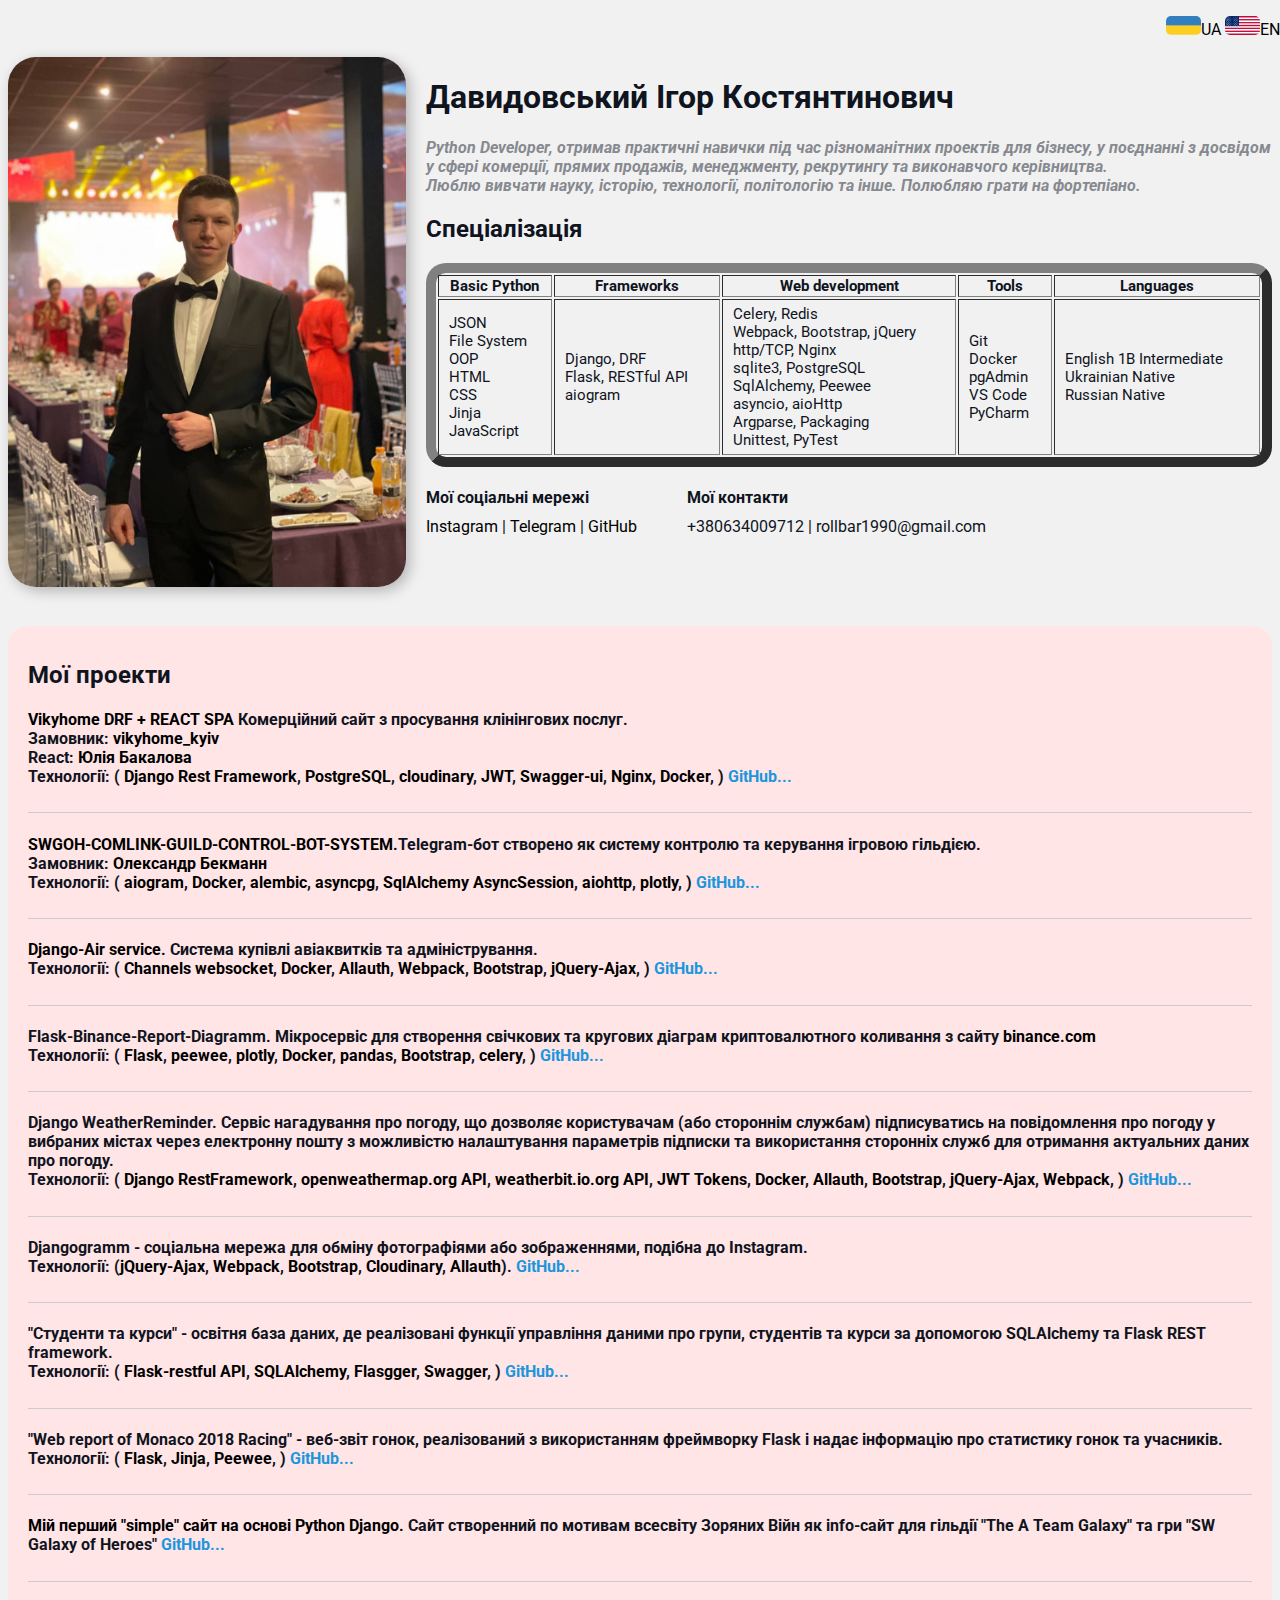
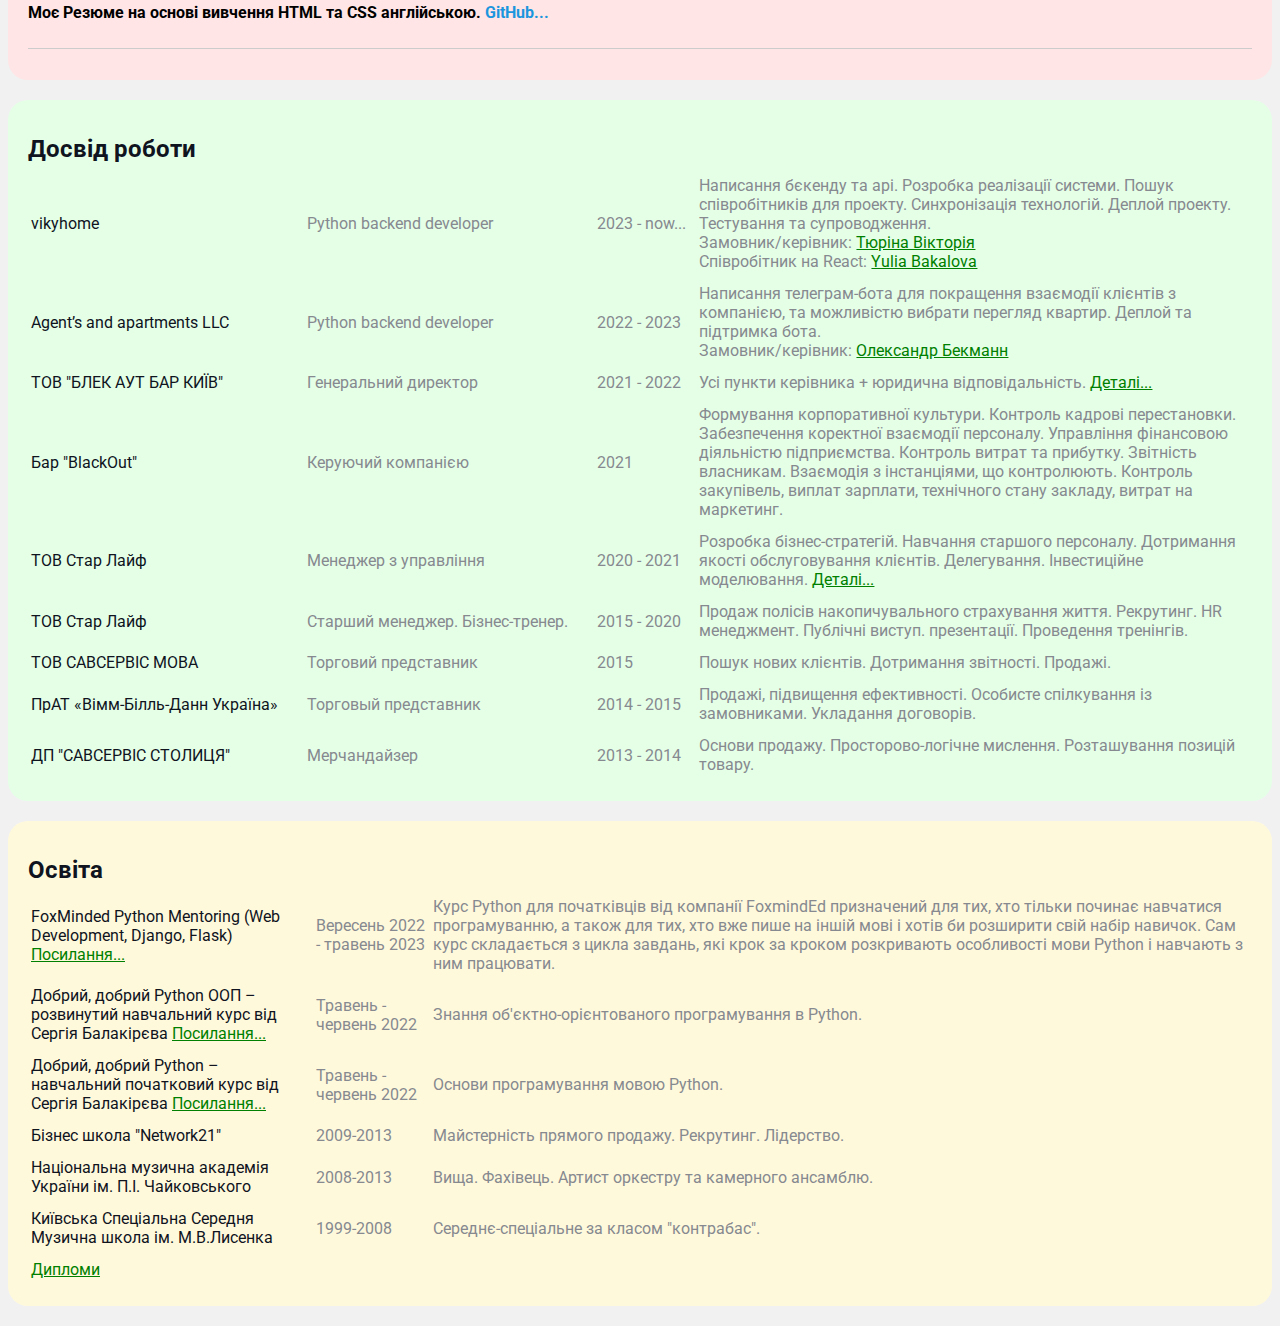
<file: index.html>
<!DOCTYPE html>
<html lang="ru">

<head>
    <meta charset="UTF-8">
    <title>Резюме</title>
    <link href="styles.css" rel="stylesheet">


</head>

<body>
<div class="forein">
    <ul>
        <li><a href="index.html" target="_blank"><img src="ua_link.png" alt="RU" class="ru_img">UA</a> <a
                href="Resume.html" target="_blank"><img src="usa_link.png" alt="EN" class="en_img">EN</a></li>
    </ul>
</div>
<br>
<div class="container">

    <div class="info">
        <img src="Davydovskyi.jpg" height="530" width="400" alt="Тут моя фотка" class="avatar">

        <div class="info-text">

            <h1>Давидовський Ігор Костянтинович</h1>
            <p>Python Developer, отримав практичні навички під час різноманітних проектів для бiзнесу,
                 у поєднанні з досвідом у сфері комерції, прямих продажів, менеджменту, рекрутингу та виконавчого керівництва.</p>
            <p>Люблю вивчати науку, історію, технології, політологію та інше. Полюбляю грати на фортепiано.</p>

            <table class="tools" border="10">

                <h2>Спеціалізація</h2>
                <tr>
                    <th>Basic Python</th>
                    <th>Frameworks</th>
                    <th>Web development</th>
                    <th>Tools</th>
                    <th>Languages</th>
                </tr>
                <tr>
                    <td>JSON<br>File System<br>OOP<br>HTML<br>CSS<br>Jinja<br>JavaScript</td>
                    <td>Django, DRF<br>Flask, RESTful API<br>aiogram<br></td>
                    <td>Celery, Redis<br>Webpack, Bootstrap, jQuery<br>http/TCP, Nginx<br>sqlite3,
                        PostgreSQL<br>SqlAlchemy, Peewee<br>asyncio, aioHttp<br>Argparse, Packaging<br>Unittest, PyTest<br></td>
                    <td>Git<br>Docker<br>pgAdmin<br>VS Code<br>PyCharm</td>
                    <td>English 1B Intermediate<br>Ukrainian Native<br>Russian Native</td>
                </tr>
                </p>
            </table>
            <div class="d-flex">
                <div class="contacts1">
                    <h4>Мої соціальні мережі</h4>

                    <a href="https://www.instagram.com/igor_davydovskyi/" target="_blank">Instagram</a>
                    |
                    <a href="https://www.t.me/Rollbar" target="_blank">Telegram</a>
                    |
                    <a href="https://github.com/Shtierlitz" target="_blank">GitHub</a>
                </div>
                <div class="contacts2">
                    <h4>Мої контакти</h4>
                    +380634009712 | rollbar1990@gmail.com
                </div>
            </div>
        </div>
    </div>
    <br>
    <div class="card bg-red">
        <h2>Мої проекти</h2>
        <ul class="link-list">
            <li>
                <h4><a href="https://vikyhome.com.ua/">Vikyhome DRF + REACT SPA</a> Комерційний сайт з просування
                    клінінгових послуг.<br>
                    Замовник: <a href="https://www.instagram.com/vikyhome_kyiv/">vikyhome_kyiv</a><br>
                    React: <a href="https://www.linkedin.com/in/yuliia-bakalova-8375b5259/">Юлія Бакалова</a><br>
                    Технології: (
                    <a href="https://www.django-rest-framework.org/">Django Rest Framework</a>,
                    <a href="https://www.postgresql.org/docs/">PostgreSQL</a>,
                    <a href="https://cloudinary.com/developers">cloudinary</a>,
                    <a href="https://django-rest-framework-simplejwt.readthedocs.io/en/latest/">JWT</a>,
                    <a href="https://habr.com/ru/companies/otus/articles/583220/">Swagger-ui</a>,
                    <a href="https://docs.sqlalchemy.org/en/20/orm/extensions/asyncio.html">Nginx</a>,
                    <a href="https://docs.docker.com/">Docker</a>,
                    )
                    <a style="color: #1b96de;" target="_blank"
                       href="https://github.com/Shtierlitz/Vikyhome">GitHub...</a></h4>
            </li>
        </ul>
        <ul class="link-list">
            <li>
                <h4><a href="https://t.me/+OF-Ksw6gin9kY2Ey">SWGOH-COMLINK-GUILD-CONTROL-BOT-SYSTEM.</a>Telegram-бот
                     створено як систему контролю та керування ігровою гільдією.<br>
                    Замовник: <a href="https://t.me/SashaBeckmann">Олександр Бекманн</a><br>
                    Технології: (
                    <a href="https://docs.aiogram.dev/en/latest/">aiogram</a>,
                    <a href="https://www.docker.com/">Docker</a>,
                    <a href="https://alembic.sqlalchemy.org/en/latest/">alembic</a>,
                    <a href="https://magicstack.github.io/asyncpg/current/">asyncpg</a>,
                    <a href="https://docs.sqlalchemy.org/en/20/orm/extensions/asyncio.html">SqlAlchemy AsyncSession</a>,
                    <a href="https://docs.aiohttp.org/en/stable/">aiohttp</a>,
                    <a href="https://plotly.com/python/">plotly</a>,
                    )
                    <a style="color: #1b96de;" target="_blank"
                       href="https://github.com/Shtierlitz/SWGOH-COMLINK-GUILD-CONTROL-BOT-SYSTEM-ru">GitHub...</a></h4>
            </li>
        </ul>
        <ul class="link-list">
            <li>
                <h4><a href="https://django-air-foxstudent101801.pp.ua/">Django-Air service.</a> Система
                    купівлі авіаквитків та адміністрування.<br>
                    Технології: (
                    <a href="https://channels.readthedocs.io/en/stable/tutorial/index.html">Channels websocket</a>,
                    <a href="https://www.docker.com/">Docker</a>,
                    <a href="https://django-allauth.readthedocs.io/en/latest/installation.html">Allauth</a>,
                    <a href="https://webpack.js.org/concepts/">Webpack</a>,
                    <a href="https://getbootstrap.com/docs/4.4/getting-started/introduction/">Bootstrap</a>,
                    <a href="https://api.jquery.com/">jQuery-Ajax</a>,
                    )
                <a style="color: #1b96de;" target="_blank"
                                                    href="https://github.com/Shtierlitz/Django-Air-System">GitHub...</a></h4>
            </li>
        </ul>
        <ul class="link-list">
            <li>
                <h4>Flask-Binance-Report-Diagramm. Мікросервіс для створення свічкових та кругових діаграм
                    криптовалютного коливання з сайту <a href="https://www.binance.com/">binance.com</a>
                    <br>
                    Технології: (
                    <a href="https://flask.palletsprojects.com/en/2.3.x/">Flask</a>,
                    <a href="http://docs.peewee-orm.com/en/latest/">peewee</a>,
                    <a href="https://plotly.com/python/">plotly</a>,
                    <a href="https://www.docker.com/">Docker</a>,
                    <a href="https://pandas.pydata.org/docs/user_guide/index.html#user-guide">pandas</a>,
                    <a href="https://getbootstrap.com/docs/4.4/getting-started/introduction/">Bootstrap</a>,
                    <a href="https://docs.celeryq.dev/en/stable/userguide/periodic-tasks.html">celery</a>,
                    )
                    <a style="color: #1b96de;" target="_blank"
                       href="https://github.com/Shtierlitz/Flask-Binance-Report-Diagramm.git">GitHub...</a></h4>
            </li>
        </ul>
        <ul class="link-list">
            <li>
                <h4>Django WeatherReminder. Сервіс нагадування
                    про погоду, що дозволяє користувачам (або стороннім службам) підписуватись на повідомлення про
                    погоду у вибраних містах через електронну пошту з можливістю налаштування параметрів підписки та
                    використання сторонніх служб для отримання актуальних даних про погоду.<br>
                    Технології: (
                    <a href="https://www.django-rest-framework.org/#quickstart">Django RestFramework</a>,
                    <a href="https://openweathermap.org/api">openweathermap.org API</a>,
                    <a href="https://www.weatherbit.io/api">weatherbit.io.org API</a>,
                    <a href="https://simpleisbetterthancomplex.com/tutorial/2018/12/19/how-to-use-jwt-authentication-with-django-rest-framework.html">JWT Tokens</a>,
                    <a href="https://www.docker.com/">Docker</a>,
                    <a href="https://django-allauth.readthedocs.io/en/latest/installation.html">Allauth</a>,
                    <a href="https://getbootstrap.com/docs/4.4/getting-started/introduction/">Bootstrap</a>,
                    <a href="https://api.jquery.com/">jQuery-Ajax</a>,
                    <a href="https://webpack.js.org/concepts/">Webpack</a>,
                    )
                    <a style="color: #1b96de;" target="_blank" href="https://github.com/Shtierlitz/Django_Weather_Reminder">GitHub...</a></h4>
            </li>
        </ul>
        <ul class="link-list">
            <li>
                <h4>Djangogramm - соціальна мережа для обміну фотографіями або зображеннями, подібна до Instagram.<br>
                    Технології: (<a href="https://api.jquery.com/">jQuery-Ajax</a>,
                    <a href="https://webpack.js.org/concepts/">Webpack</a>,
                    <a href="https://getbootstrap.com/docs/4.4/getting-started/introduction/">Bootstrap</a>,
                    <a href="https://cloudinary.com/documentation/python_quickstart">Cloudinary</a>,
                    <a href="https://django-allauth.readthedocs.io/en/latest/installation.html">Allauth</a>).
                    <a
                            style="color: #1b96de;" target="_blank"
                            href="https://github.com/Shtierlitz/task_12_create_basic_application">GitHub...</a>
                </h4>
            </li>
        </ul>
        <ul class="link-list">
            <li>
                <h4>"Студенти та курси" - освітня база даних, де реалізовані функції управління даними про групи, студентів та курси за допомогою SQLAlchemy та Flask REST framework.<br>
                    Технології: (
                    <a href="https://flask-restful.readthedocs.io/en/latest/">Flask-restful API</a>,
                    <a href="https://www.sqlalchemy.org/">SQLAlchemy</a>,
                    <a href="https://pypi.org/project/flasgger/0.5.4/">Flasgger</a>,
                    <a href="https://swagger.io/tools/swagger-ui/">Swagger</a>,
                    )
                    <a style="color: #1b96de;" target="_blank"
                                href="https://github.com/Shtierlitz/Flask-RESTful-API--Students-Courses-"
                                target="_blank">GitHub...</a></h4>
            </li>
        </ul>
        <ul class="link-list">
            <li>
                <h4>"Web report of Monaco 2018 Racing" - веб-звіт гонок, реалізований з використанням фреймворку Flask і надає інформацію про статистику гонок та учасників.<br>
                    Технології: (
                    <a href="https://flask.palletsprojects.com/en/1.1.x/">Flask</a>,
                    <a href="https://jinja.palletsprojects.com/en/2.11.x/">Jinja</a>,
                    <a href="http://docs.peewee-orm.com/en/latest/">Peewee</a>,
                    )
                    <a style="color: #1b96de;" target="_blank"
                                href="https://github.com/Shtierlitz/Web-report-of-Monaco-2018-Racing"
                                target="_blank">GitHub...</a></h4>
            </li>
        </ul>
        <ul class="link-list">
            <li>
                <h4><a href="https://shtierlitz.pythonanywhere.com/" target="_blank">Мій перший "simple" сайт на основі
                    Python
                    Django.</a> Сайт створенний по мотивам всесвiту Зоряних Вiйн як info-сайт для гiльдії
                    "The A Team Galaxy" та гри "SW Galaxy of Heroes" <a style="color: #1b96de;" target="_blank"
                                                                        href="https://github.com/Shtierlitz/the-a-team-guild"
                                                                        target="_blank">GitHub...</a></h4>
            </li>
        </ul>
        <ul class="link-list">
            <li>
                <h4><a href="Resume.html" target="_blank">Моє Резюме на основі вивчення
                    HTML та CSS англійською.</a> <a style="color: #1b96de;" target="_blank"
                                                    href="https://github.com/Shtierlitz/CV">GitHub...</a>
                </h4>
            </li>
        </ul>
    </div>

    <div class="card bg-green">
        <h2>Досвід роботи</h2>
        <table class="table">
            <tr>
                <td>vikyhome</td>
                <td>Python backend developer</td>
                <td>2023 - now...</td>
                <td>Написання бєкенду та api. Розробка реалізації системи. Пошук співробітників для проекту.
                    Синхронізація технологій. Деплой проекту. Тестування та супроводження.<br>
                    Замовник/керівник: <a href="https://t.me/vikiyhome">Тюріна Вікторія</a><br>
                    Співробітник на React: <a href="https://www.linkedin.com/in/yuliia-bakalova-8375b5259/">Yulia Bakalova</a><br>
                </td>
            </tr>
            <tr>
                <td>Agent’s and apartments LLC</td>
                <td>Python backend developer</td>
                <td>2022 - 2023</td>
                <td>Написання телеграм-бота для покращення взаємодії клієнтів з компанією, та можливістю
                    вибрати перегляд квартир. Деплой та підтримка бота.<br>Замовник/керівник:
                    <a href="https://t.me/SashaBeckmann">Олександр Бекманн</a>
                </td>
            </tr>
            <tr>
                <td>ТОВ "БЛЕК АУТ БАР КИЇВ"</td>
                <td>Генеральний директор</td>
                <td>2021 - 2022</td>
                <td>Усі пункти керівника + юридична відповідальність. <a href="director.html"
                                                                         target="_blank">Деталі...</a></td>
            </tr>
            <tr>
                <td>Бар "BlackOut"</td>
                <td>Керуючий компанією</td>
                <td>2021</td>
                <td>Формування корпоративної культури. Контроль кадрові перестановки. Забезпечення коректної
                    взаємодії персоналу. Управління фінансовою діяльністю підприємства. Контроль витрат та
                    прибутку. Звітність власникам. Взаємодія з інстанціями, що контролюють. Контроль закупівель,
                    виплат зарплати, технічного стану закладу, витрат на маркетинг.
                </td>
            </tr>
            <tr>
                <td>ТОВ Стар Лайф</td>
                <td>Менеджер з управління</td>
                <td>2020 - 2021</td>
                <td>Розробка бізнес-стратегій. Навчання старшого персоналу. Дотримання якості обслуговування
                    клієнтів. Делегування. Інвестиційне моделювання. <a href="Achevements.html"
                                                                        target="_blank">Деталі...</a></td>
            </tr>
            <tr>
                <td>ТОВ Стар Лайф</td>
                <td>Старший менеджер. Бізнес-тренер.</td>
                <td>2015 - 2020</td>
                <td>Продаж полісів накопичувального страхування життя. Рекрутинг. HR менеджмент. Публічні
                    виступ. презентації. Проведення тренінгів.
                </td>
            </tr>
            <tr>
                <td>ТОВ САВСЕРВІС МОВА</td>
                <td>Торговий представник</td>
                <td>2015</td>
                <td>Пошук нових клієнтів. Дотримання звітності. Продажі.</td>
            </tr>
            <tr>
                <td>ПрАТ «Вімм-Білль-Данн Україна»</td>
                <td>Торговый представник</td>
                <td>2014 - 2015</td>
                <td>Продажі, підвищення ефективності. Особисте спілкування із замовниками. Укладання договорів.</td>
            </tr>
            <tr>
                <td>ДП "САВСЕРВІС СТОЛИЦЯ"</td>
                <td>Мерчандайзер</td>
                <td>2013 - 2014</td>
                <td>Основи продажу. Просторово-логічне мислення. Розташування позицій товару.</td>
            </tr>
        </table>
    </div>

    <div class="card bg-yellow">
        <h2>Освіта</h2>
        <table class="table">
            <tr>
                <td>FoxMinded Python Mentoring (Web Development, Django, Flask) <a
                        href="https://foxminded.ua/python-1/">Посилання...</a></td>
                <td>Вересень 2022 - травень 2023</td>
                <td>Курс Python для початківців від компанії FoxmindEd призначений для тих, хто тільки починає навчатися
                    програмуванню, а також для тих, хто вже пише на іншій мові і хотів би розширити свій набір навичок.
                    Сам курс складається з цикла завдань, які крок за кроком розкривають особливості мови Python і
                    навчають з ним працювати.
                </td>
            </tr>
            <tr>
                <td>Добрий, добрий Python ООП – розвинутий навчальний курс від Сергія Балакірєва
                    <a href="https://stepik.org/cert/1632716" target="_blank">Посилання...</a></td>
                <td>Травень - червень 2022</td>
                <td>Знання об'єктно-орієнтованого програмування в Python.</td>
            </tr>
            <tr>
                <td>Добрий, добрий Python – навчальний початковий курс від Сергія Балакірєва
                    <a href="https://stepik.org/cert/1570365" target="_blank">Посилання...</a></td>
                <td>Травень - червень 2022</td>
                <td>Основи програмування мовою Python.</td>
            </tr>
            <tr>
                <td>Бізнес школа "Network21"</td>
                <td>2009-2013</td>
                <td>Майстерність прямого продажу. Рекрутинг. Лідерство.</td>
            </tr>
            <tr>
                <td>Національна музична академія України ім. П.І. Чайковського</td>
                <td>2008-2013</td>
                <td>Вища. Фахівець. Артист оркестру та камерного ансамблю.</td>
            </tr>
            <tr>
                <td>Київська Спеціальна Середня Музична школа ім. М.В.Лисенка</td>
                <td>1999-2008</td>
                <td>Середнє-спеціальне за класом "контрабас".</td>
            </tr>
            <tr>
                <td><a href="Diploma.html" target="_blank">Дипломи</a></td>
            </tr>
        </table>
    </div>
</div>
</body>
</html>
</file>
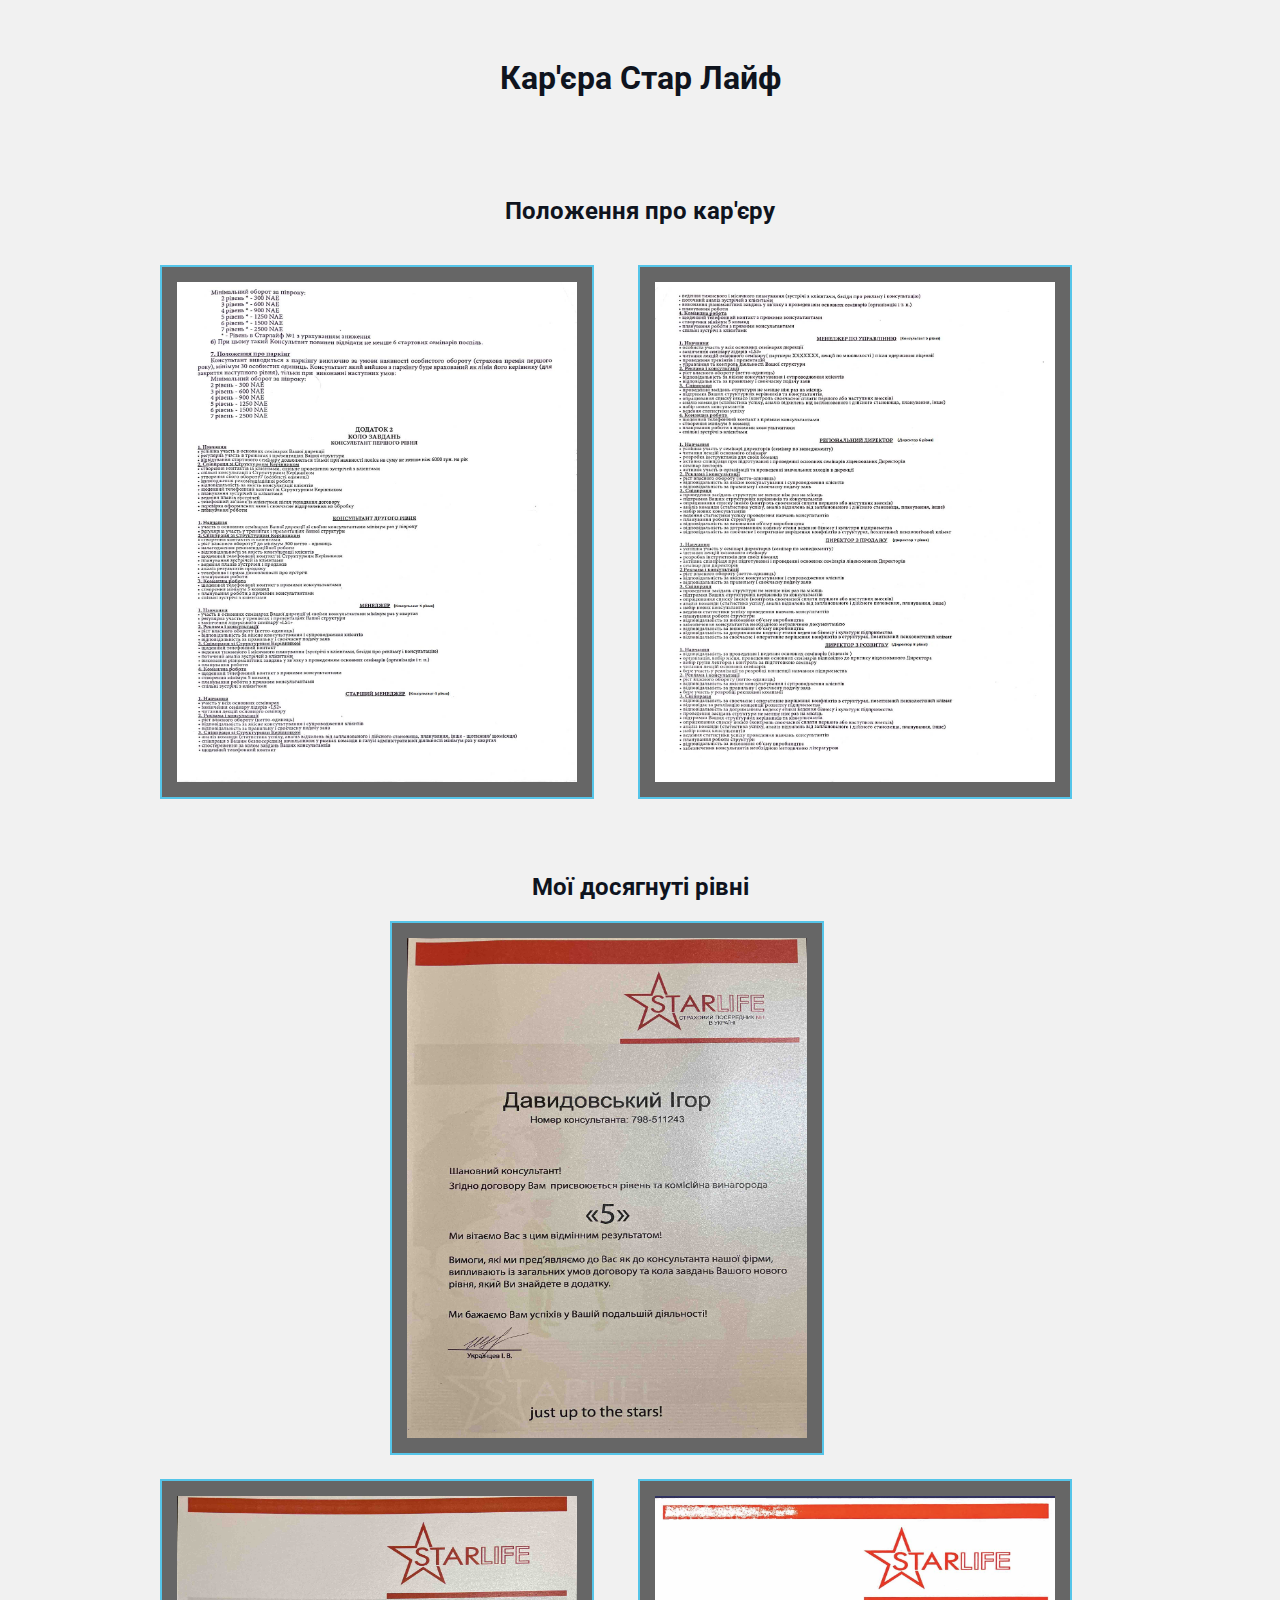
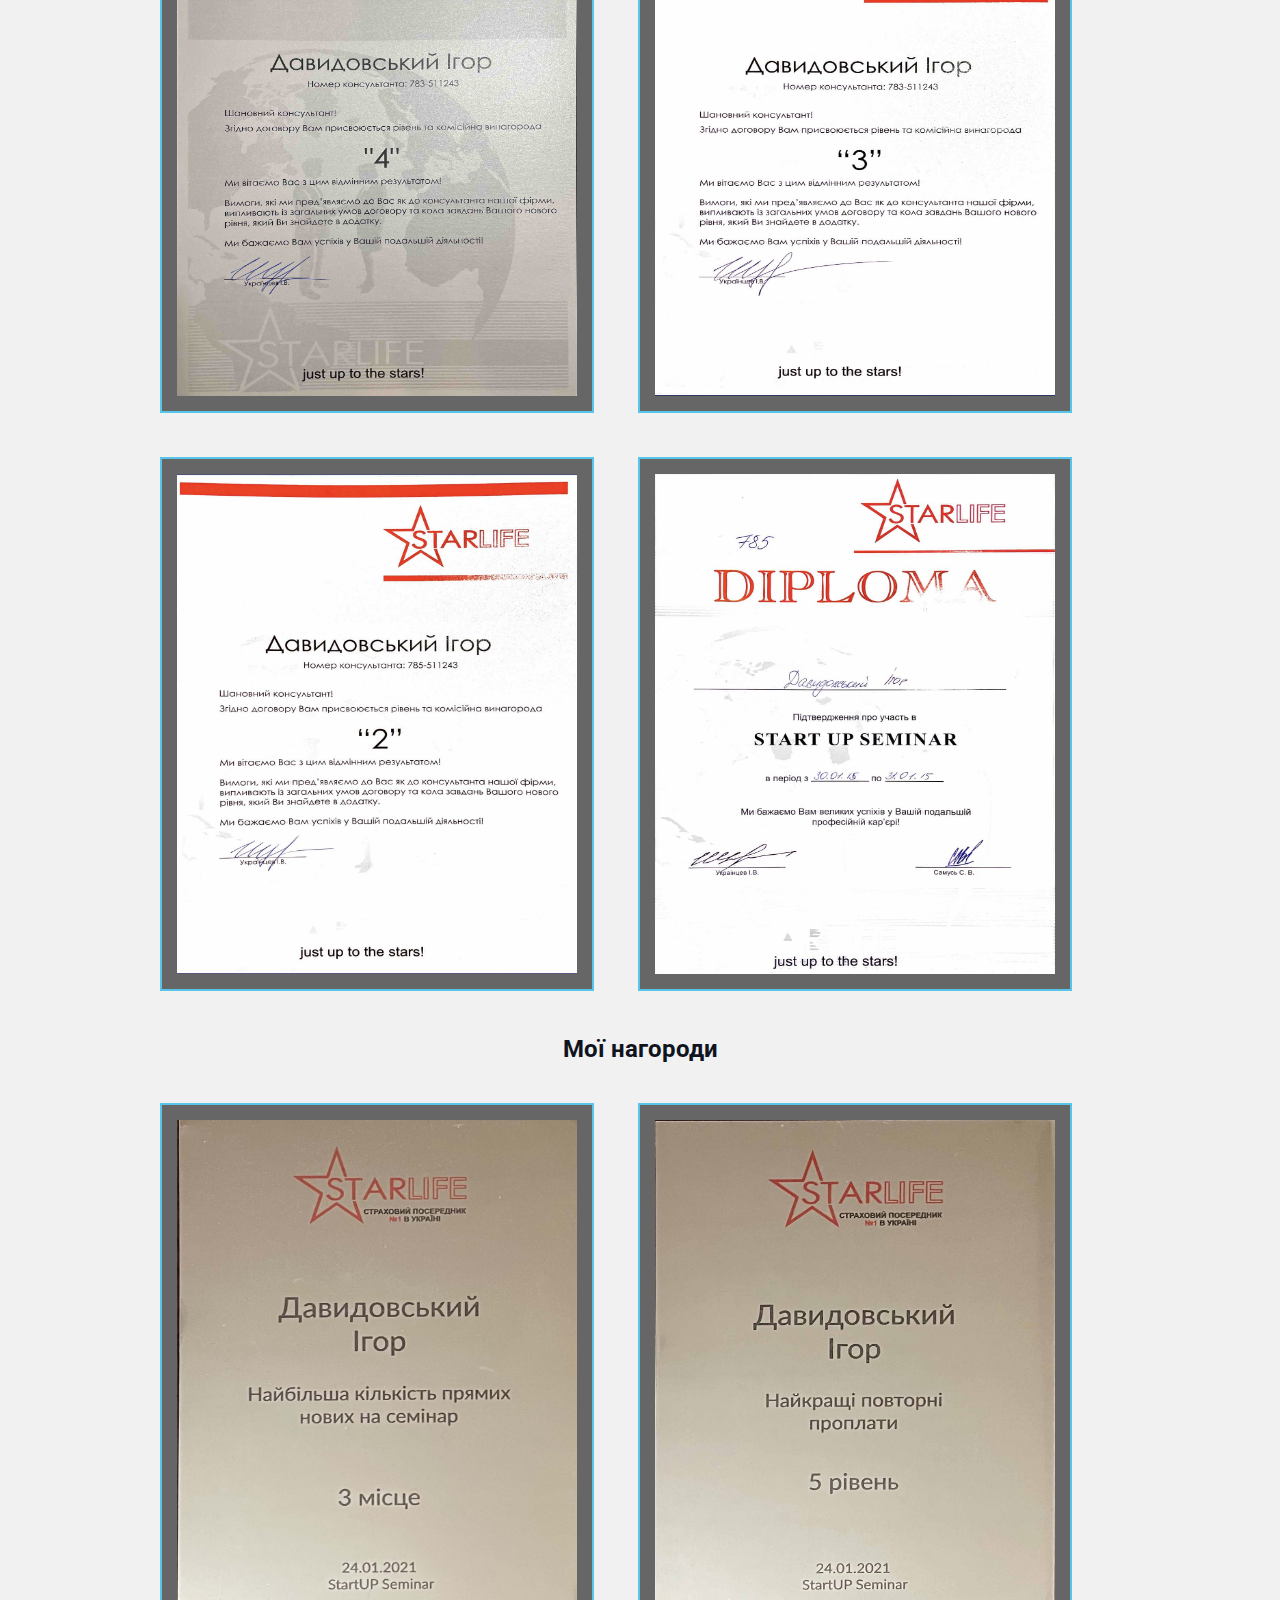
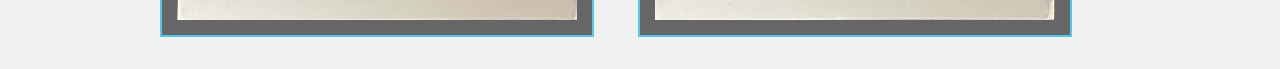
<file: Achevements.html>
<!DOCTYPE html>
<html>

<head>
    <meta charset="utf-8"/>
    <title>Кар'єра Стар Лайф</title>
        <link href="styles_achievements.css" rel="stylesheet">
    <style>
        article,
        aside,
        details,
        figcaption,
        figure,
        footer,
        header,
        hgroup,
        menu,
        nav,
        section {
            display: block;
        }



    </style>
<!--    <link href="https://cdn.jsdelivr.net/npm/bootstrap@5.1.3/dist/css/bootstrap.min.css" rel="stylesheet"-->
<!--          integrity="sha384-1BmE4kWBq78iYhFldvKuhfTAU6auU8tT94WrHftjDbrCEXSU1oBoqyl2QvZ6jIW3" crossorigin="anonymous">-->
</head>

<body>
<div class='container'>
    <div class="SL">
        <h1>Кар'єра Стар Лайф</h1>
        <h2>Положення про кар'єру</h2>
        <div class='career1_1'>
            <img src="achievements/career_2.JPG" height="500" width="400" alt="This explains the career."
                 class="career1"/>
            <img src="achievements/career_3.JPG" height="500" width="400" alt="This explains the career."
                 class="career2"/>
        </div>
    </div>

    <div class="level1">
        <h2>Мої досягнуті рівні</h2>
        <div class=level1_1>
            <img src="achievements/5_level.JPG" height="500" width="400" alt="This is my 5th level." class="level_5"/>
            <img src="achievements/4_level.JPG" height="500" width="400" alt="This is my 4th level." class="level_4"/>
            <img src="achievements/3_level.JPG" height="500" width="400" alt="This is my 3th level." class="level_3"/>
            <img src="achievements/2_level.JPG" height="500" width="400" alt="This is my 2th level." class="level_2"/>
            <img src="achievements/1_level.JPG" height="500" width="400" alt="This is my 1th level." class="level_1"/>
        </div>
        <div class="awards">
            <h2>Мої нагороди</h2>
            <div class="awards1_1">
                <img src="achievements/best_New.JPG" height="500" width="400" alt="Best of the best." class="Best_New"/>
                <img src="achievements/best_second.JPG" height="500" width="400" alt="Best of the best 2."
                     class="best_second"/>
            </div>
        </div>
    </div>
<!--    <br>-->
<!--    <h1 style="text-align: center">Кар'єра Стар Лайф</h1>-->
<!--    <h2 style="text-align: center">Положення про кар'єру</h2>-->
<!--    <br>-->
<!--    <div class="card-group">-->
<!--        <div class="card">-->
<!--            <img src="achievements/career_2.JPG" class="card-img-top" alt="...">-->
<!--            <div class="card-body" style="height: 50px;">-->
<!--                <h5 class="card-title" style="text-align: center">Сторiнка 1</h5>-->
<!--            </div>-->
<!--        </div>-->
<!--        <div class="card">-->
<!--            <img src="achievements/career_3.JPG" class="card-img-top" alt="...">-->
<!--            <div class="card-body" style="height: 50px;">-->
<!--                <h5 class="card-title" style="text-align: center">Сторiнка 2</h5>-->
<!--            </div>-->
<!--        </div>-->
<!--    </div>-->
<!--    <br>-->
<!--    <h2 style="text-align: center">Мої досягнуті рівні</h2>-->
<!--    <br>-->
<!--    <div class="card-group">-->
<!--        <div class="card">-->
<!--            <img src="achievements/5_level.JPG" height="800" width="300" class="card-img-top"-->
<!--                 alt="This is my 5th level.">-->
<!--            <div class="card-body">-->
<!--                <h5 class="card-title" style="text-align: center">Менеджер з управлiння</h5>-->
<!--            </div>-->
<!--        </div>-->
<!--        <div class="card">-->
<!--            <img src="achievements/4_level.JPG" height="800" width="30" class="card-img-top"-->
<!--                 alt="This is my 4th level.">-->
<!--            <div class="card-body">-->
<!--                <h5 class="card-title" style="text-align: center">Старший менеджер</h5>-->
<!--            </div>-->
<!--        </div>-->
<!--    </div>-->
<!--    <br>-->
<!--    <div class="card-group">-->
<!--        <div class="card">-->
<!--            <img src="achievements/3_level.JPG" height="800" class="card-img-top"-->
<!--                 alt="This is my 3th level.">-->
<!--            <div class="card-body">-->
<!--                <h5 class="card-title" style="text-align: center">Менеджер</h5>-->
<!--            </div>-->
<!--        </div>-->
<!--        <div class="card">-->
<!--            <img src="achievements/2_level.JPG" height="800" class="card-img-top"-->
<!--                 alt="This is my 2th level.">-->
<!--            <div class="card-body">-->
<!--                <h5 class="card-title" style="text-align: center">Консультант другого рiвня</h5>-->
<!--            </div>-->
<!--        </div>-->
<!--    </div>-->
<!--    <br>-->
<!--    <div class="card-group" style="width: 700px; margin: 5px 25% 15px 25%" >-->
<!--        <div class="card">-->
<!--            <img src="achievements/1_level.JPG" height="800" class="card-img-top"-->
<!--                 alt="This is my 1th level.">-->
<!--            <hr>-->
<!--            <div class="card-body">-->
<!--                <h5 class="card-title" style="text-align: center">Косультант</h5>-->
<!--            </div>-->
<!--        </div>-->
<!--    </div>-->
<!--    <br>-->
<!--    <h2 style="text-align: center">Мої нагороди</h2>-->
<!--    <br>-->
<!--    <div class="card-group">-->
<!--        <div class="card">-->
<!--            <img src="achievements/best_New.JPG" style="height: 800px; width: 650px; border: 2px solid #55c5e9; padding: 15px; background: #666;" class="card-img-top"-->
<!--                 alt="This is my 3th level.">-->
<!--&lt;!&ndash;            <div class="card-body">&ndash;&gt;-->
<!--&lt;!&ndash;                <h5 class="card-title" style="text-align: center">Менеджер з управлiння</h5>&ndash;&gt;-->
<!--&lt;!&ndash;            </div>&ndash;&gt;-->
<!--        </div>-->
<!--        <div class="card">-->
<!--            <img src="achievements/best_second.JPG" style="height: 800px; width: 650px; border: 2px solid #55c5e9; padding: 15px; background: #666;" class="card-img-top"-->
<!--                 alt="This is my 2th level.">-->
<!--&lt;!&ndash;            <div class="card-body">&ndash;&gt;-->
<!--&lt;!&ndash;                <h5 class="card-title" style="text-align: center">Старший менеджер</h5>&ndash;&gt;-->
<!--&lt;!&ndash;            </div>&ndash;&gt;-->
<!--        </div>-->
<!--    </div>-->
<!--    <br>-->
<!--</div>-->

</body>

</html>
</file>
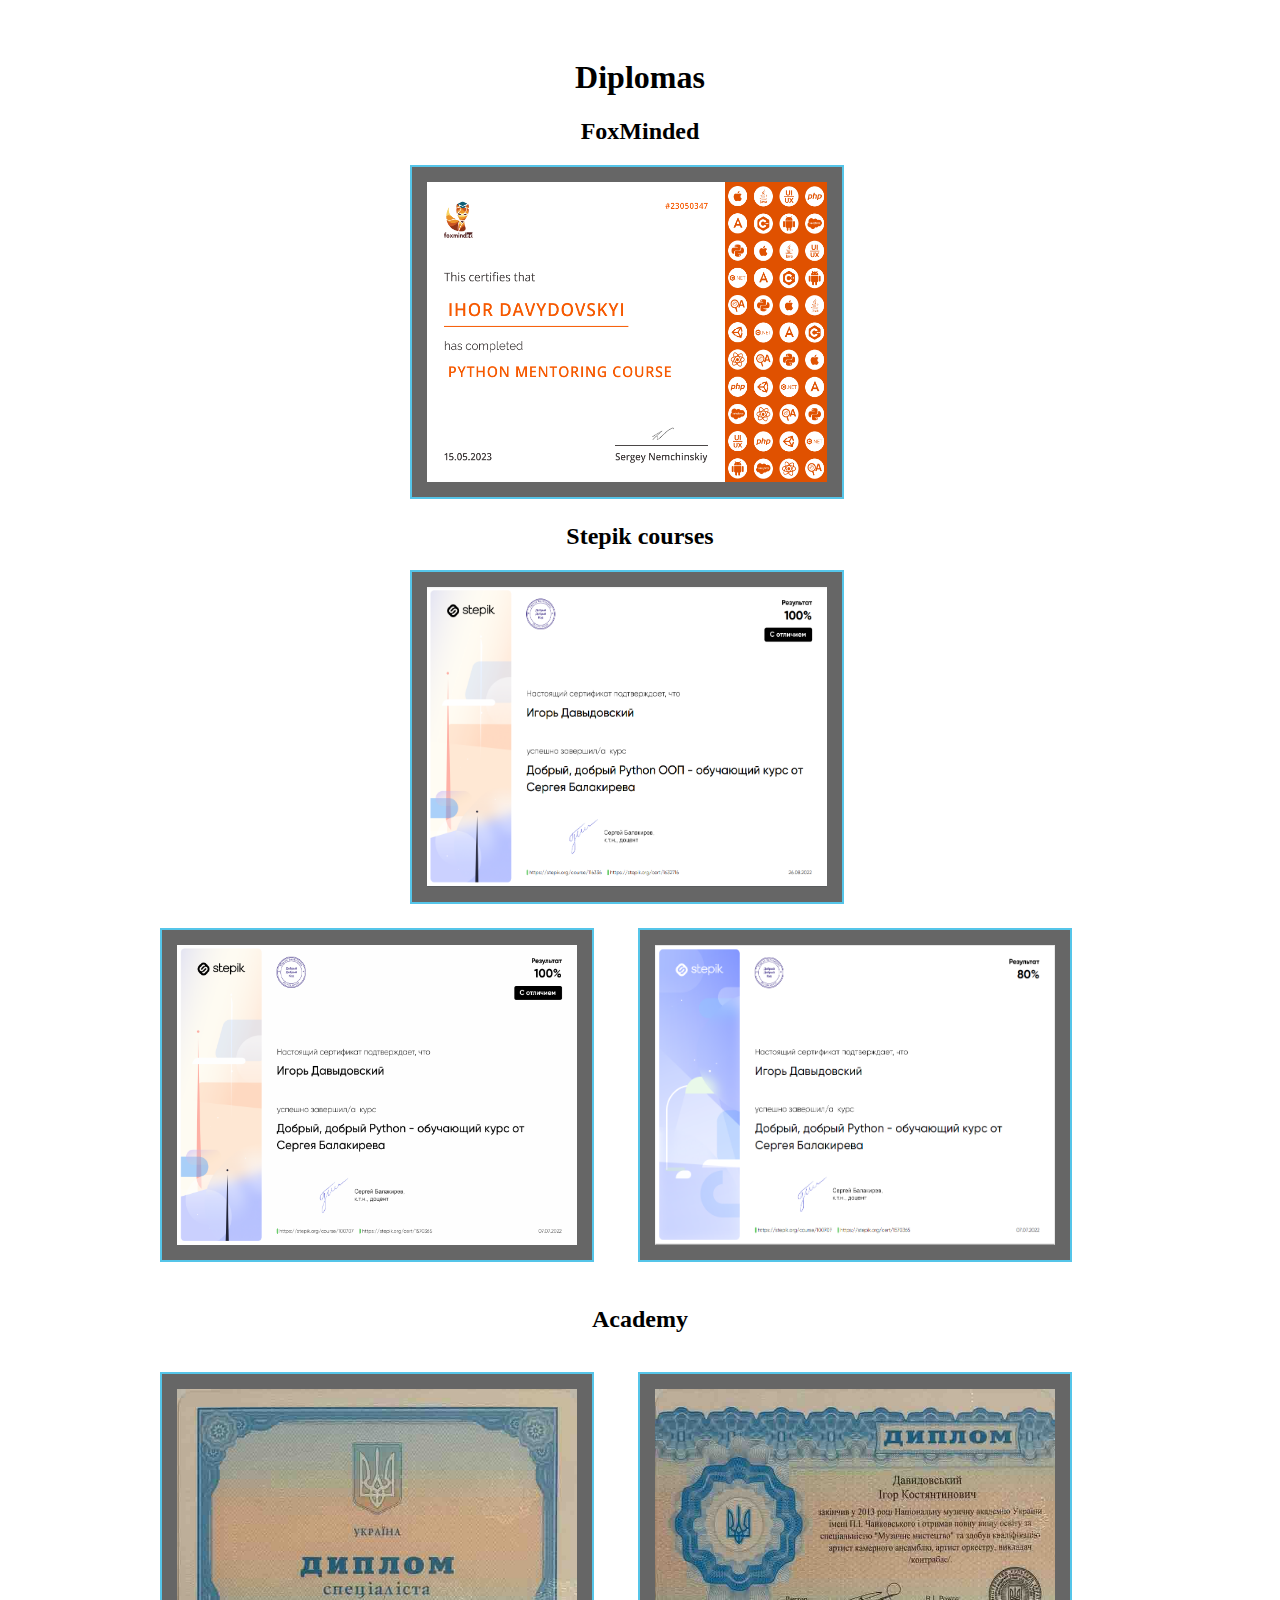
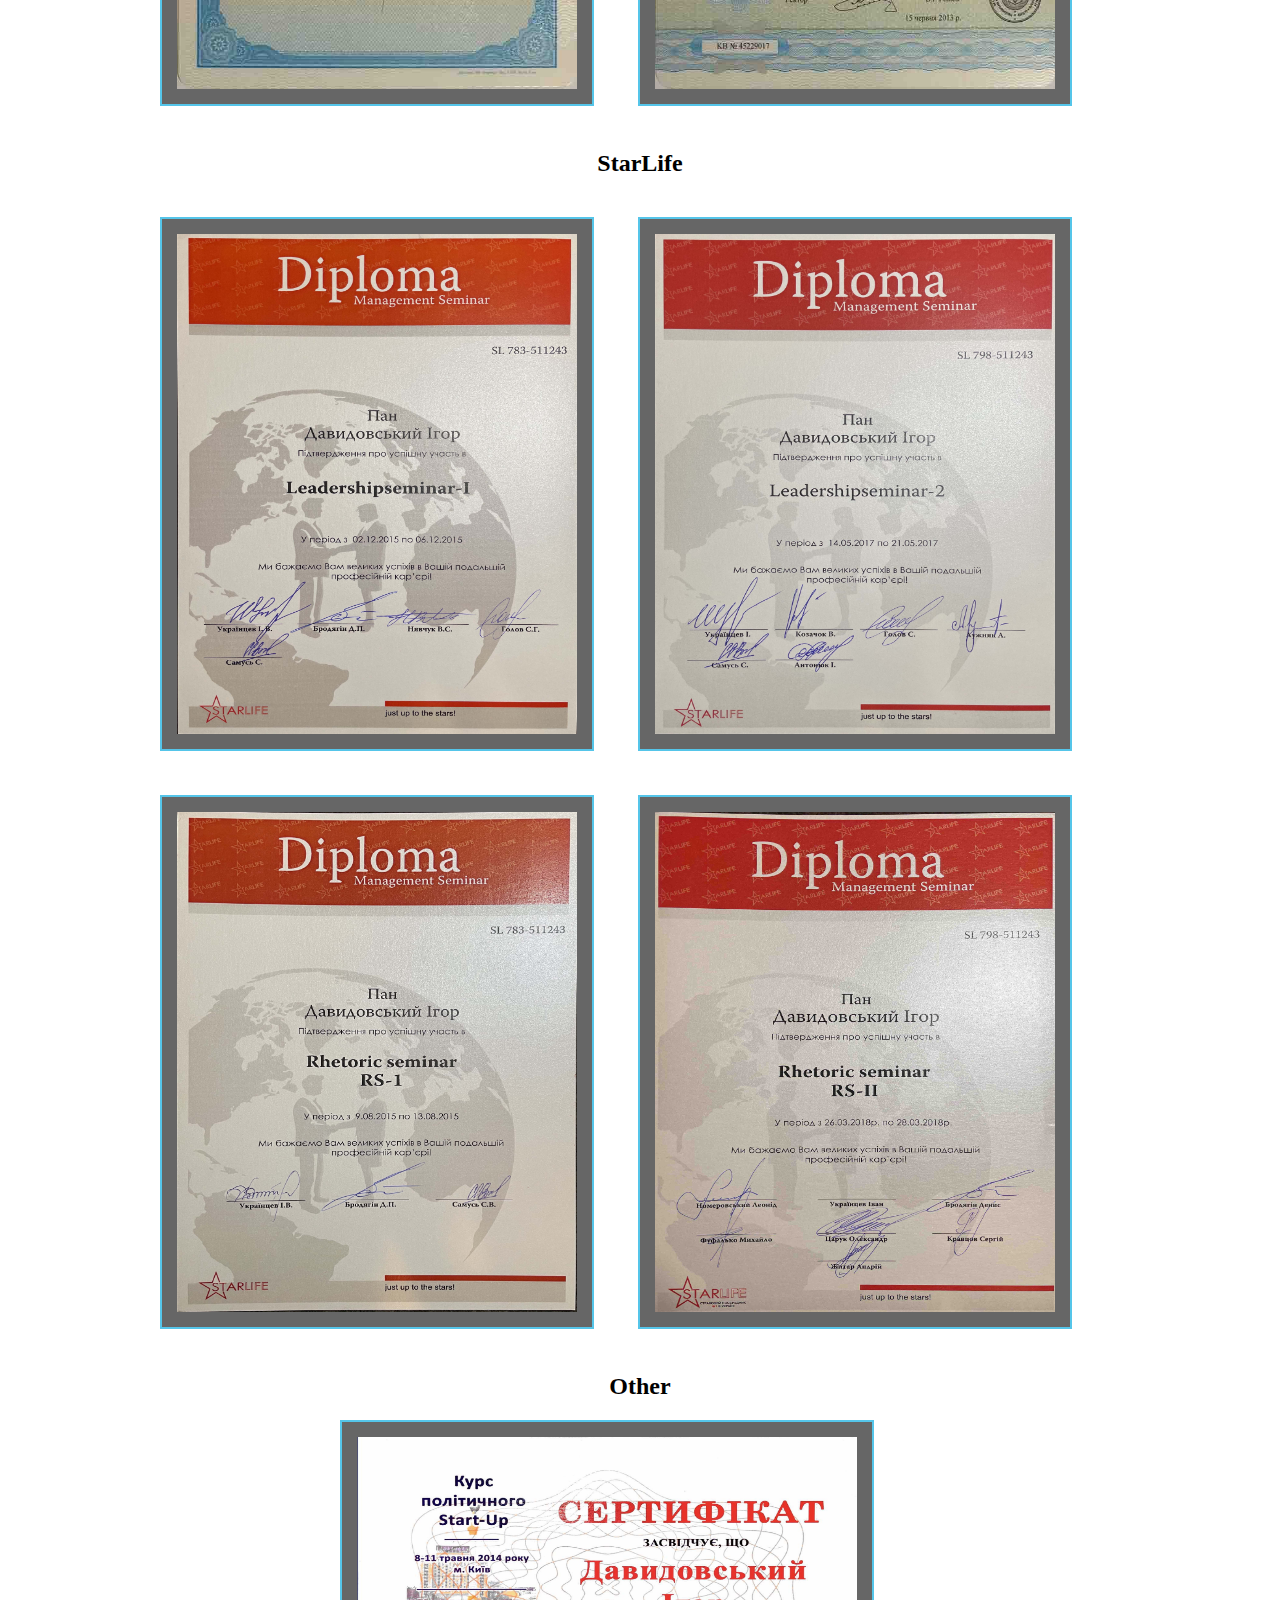
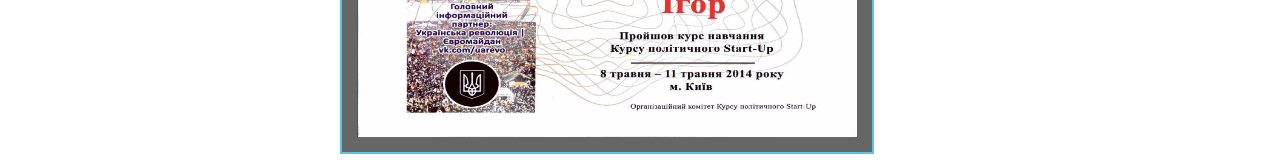
<file: Diploma.html>
<!DOCTYPE html>
<html>

<head>
    <meta charset="utf-8"/>

    <title>Дипломи</title>
    <link href="styles_diploma.css" rel="stylesheet">
    <meta name="viewport" content="width=1000px, maximum-scale=1.0" />
</head>

<body>
<div class='container'>
    <h1>Diplomas</h1>
    <div class="NMAU">
        <h2>FoxMinded</h2>
        <img src="diploma/foxminded.png" height="300" width="400" alt="stepic_oop" class='step_senter'>
    </div>
    <div class="NMAU">
        <h2>Stepik courses</h2>
        <img src="diploma/Stepi_OOP.png" height="300" width="400" alt="stepic_oop" class='step_senter'>
    </div>
    <div class="NMAU">
        <img src="diploma/Stepi_height.png" height="300" width="400" alt="NMAU avers." class='dip_avers'>
        <img src="diploma/Stepi_height 2.png" height="300" width="400" alt="NMAU revers." class='dip_revers'>
    </div>
    <div class="NMAU">
        <h2>Academy</h2>
        <img src="diploma/diploma_avers.JPG" height="300" width="400" alt="NMAU avers." class='dip_avers'>
        <img src="diploma/diploma_revers.JPG" height="300" width="400" alt="NMAU revers." class='dip_revers'>
    </div>
    <div class="StarLife">
        <h2>StarLife</h2>
        <img src="diploma/ls_1.JPG" height="500" width="400" alt="LS_1" class='ls_1'>
        <img src="diploma/ls_2.JPG" height="500" width="400" alt="LS_2" class='ls_2'>
        <img src="diploma/rs_1.JPG" height="500" width="400" alt="RS_1" class='rs_1'>
        <img src="diploma/rs_2_2.JPG" height="500" width="400" alt="RS_2" class='rs_2_2'>
        <h2>Other</h2>
        <img src="diploma/polit_startup.JPG" height="300" width="500" alt="polit_startup" class='pol_st'>
    </div>
</div>

</body>

</html>
</file>
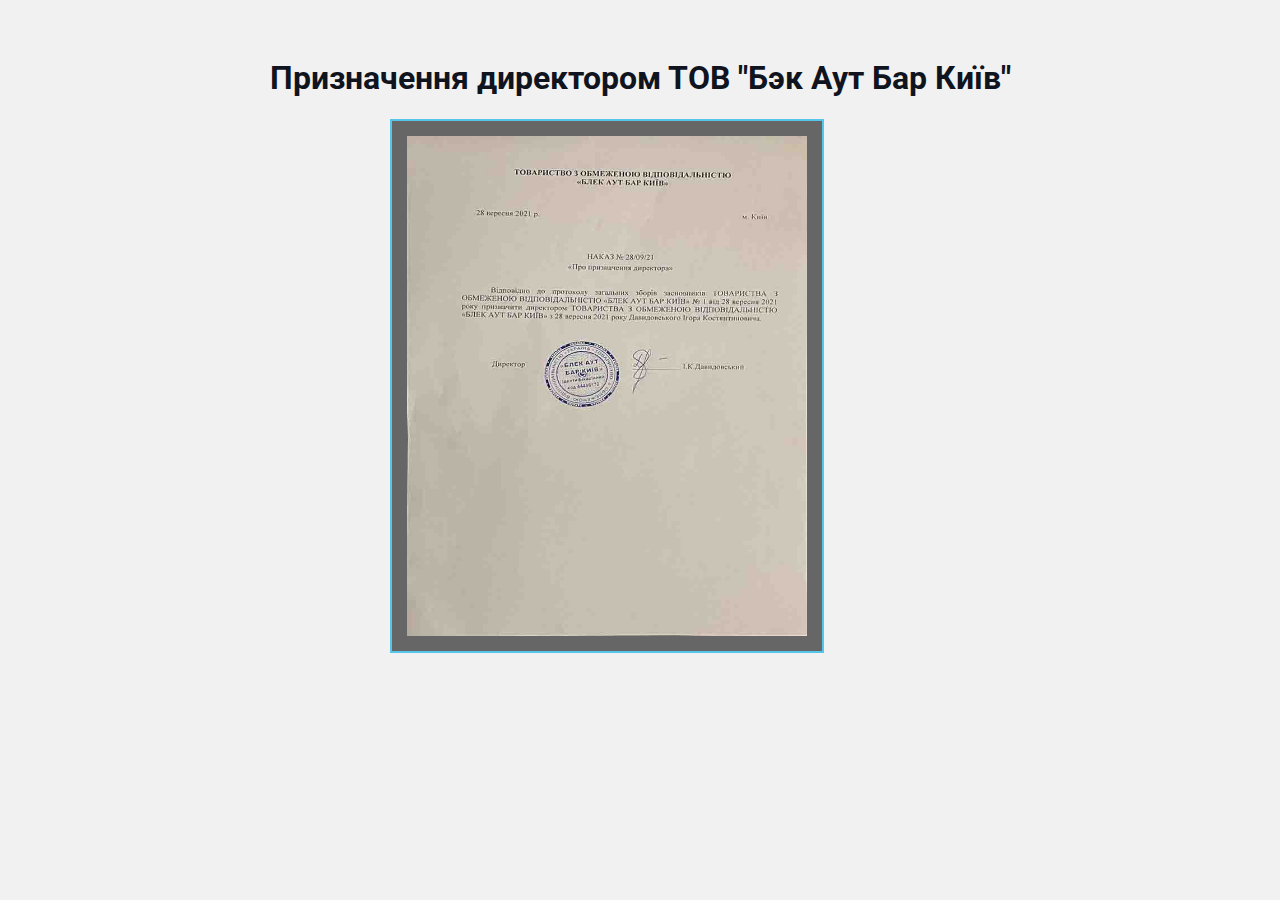
<file: director.html>
<!DOCTYPE html>
<html>

<head>
    <meta charset="utf-8" />
    <title>Директор</title>
    <link href="styles_director.css" rel="stylesheet">
    <style>
        article,
        aside,
        details,
        figcaption,
        figure,
        footer,
        header,
        hgroup,
        menu,
        nav,
        section {
            display: block;
        }
    </style>
</head>

<body>
    <div class='container'>
        <h1>Призначення директором ТОВ "Бэк Аут Бар Київ"</h1>
        <img src="achievements/director.JPG" height="500" width="400" alt="Director." class='director'>
    </div>
</body>

</html>
</file>
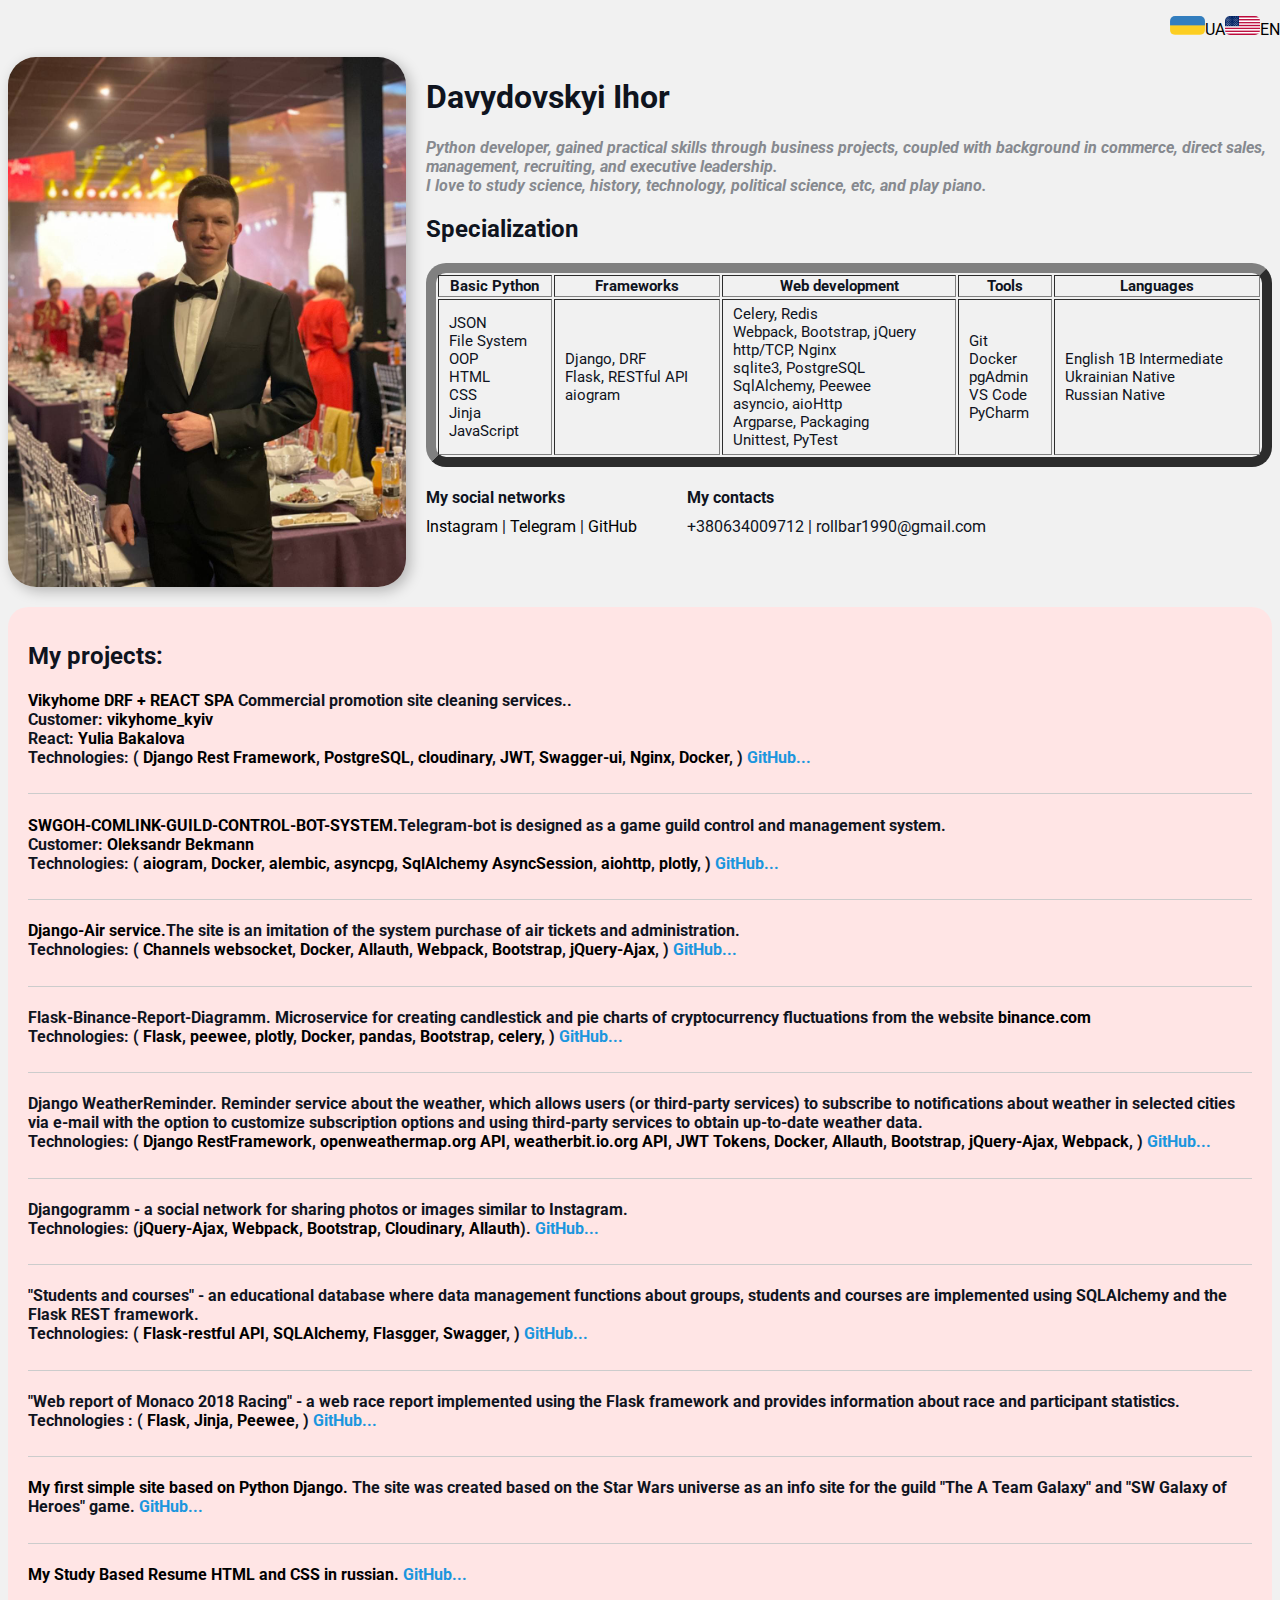
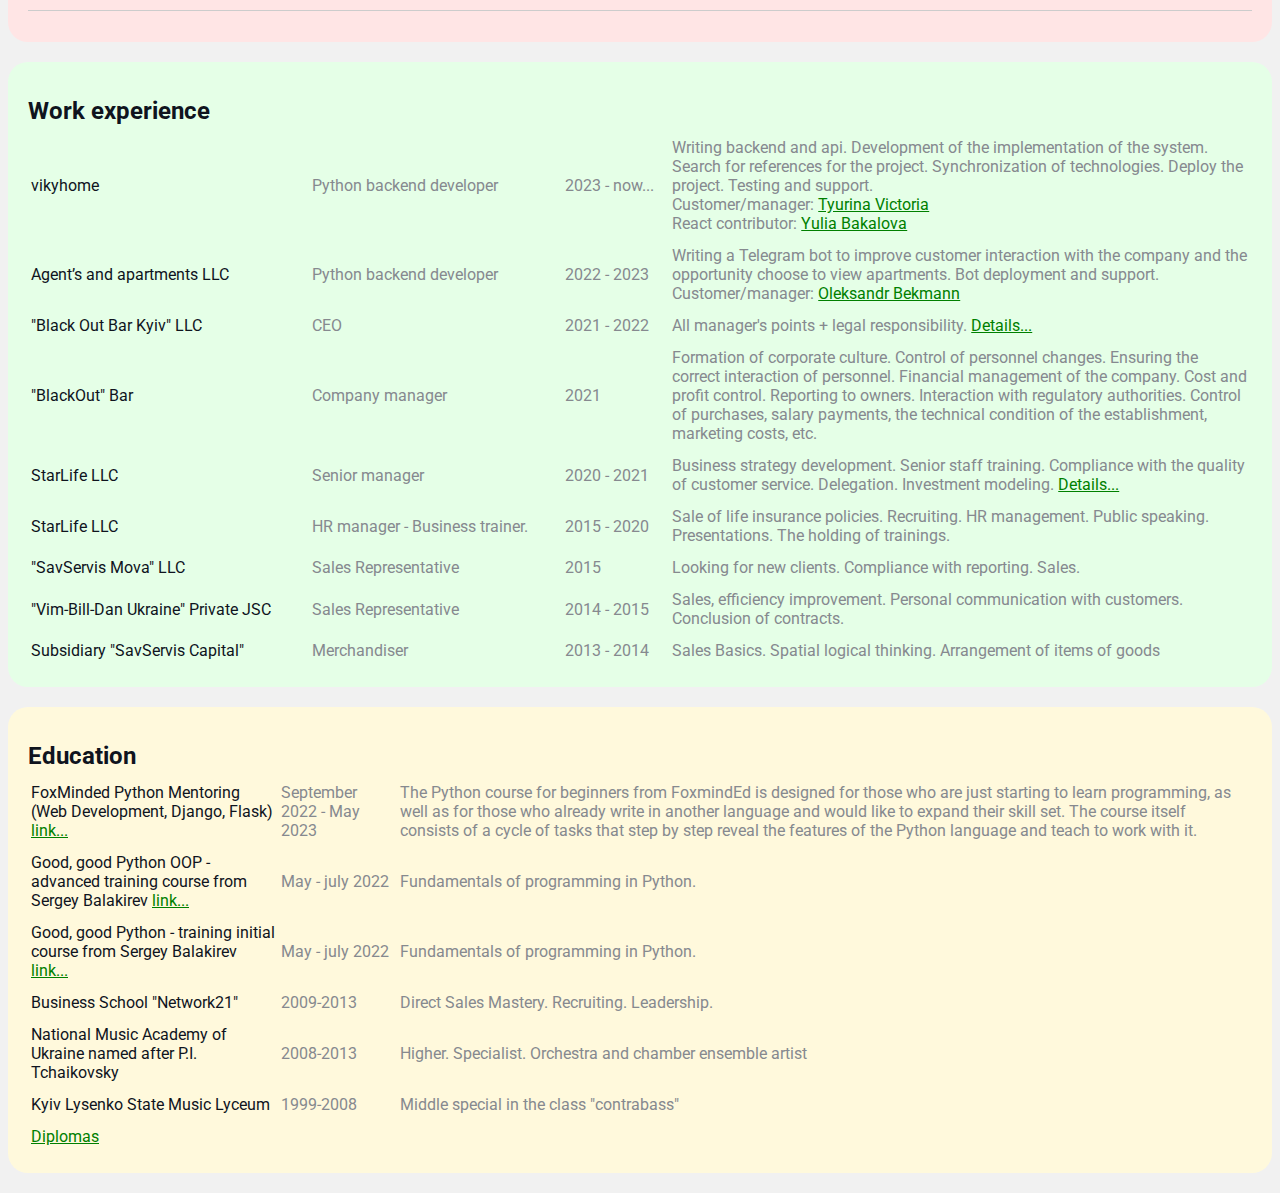
<file: Resume.html>
<!DOCTYPE html>
<html lang="ru">

<head>
    <meta charset="UTF-8">
    <title>Resume</title>
    <link href="styles.css" rel="stylesheet">
</head>

<body>
<div class="forein">
    <ul>
        <li><a href="index.html" target="_blank"><img src="ua_link.png" alt="UA" class="ru_img">UA</a><a
                href="Resume.html" target="_blank"><img src="usa_link.png" alt="EN" class="en_img">EN</a></li>
    </ul>
</div>
<br>
<div class="container">
    <div class="info">
        <img src="Davydovskyi.jpg" height="530" width="400" alt="Тут моя фотка" class="avatar">

        <div class="info-text">
            <h1>Davydovskyi Ihor </h1>
            <p>Python developer, gained practical skills through business projects,
                coupled with background in commerce, direct sales, management, recruiting, and executive leadership.</p>
            <p>I love to study science, history, technology, political science, etc, and play piano.</p>

            <table class="tools" , border="10">
                <h2>Specialization</h2>
                <tr>
                    <th>Basic Python</th>
                    <th>Frameworks</th>
                    <th>Web development</th>
                    <th>Tools</th>
                    <th>Languages</th>
                </tr>
                <tr>
                    <td>JSON<br>File System<br>OOP<br>HTML<br>CSS<br>Jinja<br>JavaScript</td>
                    <td>Django, DRF<br>Flask, RESTful API<br>aiogram<br></td>
                    <td>Celery, Redis<br>Webpack, Bootstrap, jQuery<br>http/TCP, Nginx<br>sqlite3,
                        PostgreSQL<br>SqlAlchemy, Peewee<br>asyncio, aioHttp<br>Argparse, Packaging<br>Unittest, PyTest<br></td>
                    <td>Git<br>Docker<br>pgAdmin<br>VS Code<br>PyCharm</td>
                    <td>English 1B Intermediate<br>Ukrainian Native<br>Russian Native</td>
                </tr>
            </table>
            <div class="d-flex">
                <div class="contacts1">
                    <h4>My social networks</h4>

                    <a href="https://www.instagram.com/igor_davydovskyi/" target="_blank">Instagram</a>
                    |
                    <a href="https://www.t.me/Rollbar" target="_blank">Telegram</a>
                    |
                    <a href="https://github.com/Shtierlitz" target="_blank">GitHub</a>
                </div>
                <div class="contacts2">
                    <h4>My contacts</h4>
                    +380634009712 | rollbar1990@gmail.com
                </div>
            </div>
        </div>
    </div>

    <div class="card bg-red">
        <h2>My projects:</h2>
        <ul class="link-list">
            <li>
                <h4><a href="https://vikyhome.com.ua/">Vikyhome DRF + REACT SPA</a> Commercial promotion site
                     cleaning services..<br>
                    Customer: <a href="https://www.instagram.com/vikyhome_kyiv/">vikyhome_kyiv</a><br>
                    React: <a href="https://www.linkedin.com/in/yuliia-bakalova-8375b5259/">Yulia Bakalova</a><br>
                    Technologies: (
                    <a href="https://www.django-rest-framework.org/">Django Rest Framework</a>,
                    <a href="https://www.postgresql.org/docs/">PostgreSQL</a>,
                    <a href="https://cloudinary.com/developers">cloudinary</a>,
                    <a href="https://django-rest-framework-simplejwt.readthedocs.io/en/latest/">JWT</a>,
                    <a href="https://habr.com/ru/companies/otus/articles/583220/">Swagger-ui</a>,
                    <a href="https://docs.sqlalchemy.org/en/20/orm/extensions/asyncio.html">Nginx</a>,
                    <a href="https://docs.docker.com/">Docker</a>,
                    )
                    <a style="color: #1b96de;" target="_blank"
                       href="https://github.com/Shtierlitz/Vikyhome">GitHub...</a></h4>
            </li>
        </ul>
        <ul class="link-list">
            <li>
                <h4><a href="https://t.me/+OF-Ksw6gin9kY2Ey">SWGOH-COMLINK-GUILD-CONTROL-BOT-SYSTEM.</a>Telegram-bot
                    is designed as a game guild control and management system.<br>
                    Customer: <a href="https://t.me/SashaBeckmann">Oleksandr Bekmann</a><br>
                    Technologies: (
                    <a href="https://docs.aiogram.dev/en/latest/">aiogram</a>,
                    <a href="https://www.docker.com/">Docker</a>,
                    <a href="https://alembic.sqlalchemy.org/en/latest/">alembic</a>,
                    <a href="https://magicstack.github.io/asyncpg/current/">asyncpg</a>,
                    <a href="https://docs.sqlalchemy.org/en/20/orm/extensions/asyncio.html">SqlAlchemy AsyncSession</a>,
                    <a href="https://docs.aiohttp.org/en/stable/">aiohttp</a>,
                    <a href="https://plotly.com/python/">plotly</a>,
                    )
                    <a style="color: #1b96de;" target="_blank"
                       href="https://github.com/Shtierlitz/SWGOH-COMLINK-GUILD-CONTROL-BOT-SYSTEM-ru">GitHub...</a></h4>
            </li>
        </ul>
        <ul class="link-list">
            <li>
                <h4><a href="https://django-air-foxstudent101801.pp.ua/">Django-Air service.</a>The site is an imitation
                    of the system
                    purchase of air tickets and administration.<br>
                    Technologies: (
                    <a href="https://channels.readthedocs.io/en/stable/tutorial/index.html">Channels websocket</a>,
                    <a href="https://www.docker.com/">Docker</a>,
                    <a href="https://django-allauth.readthedocs.io/en/latest/installation.html">Allauth</a>,
                    <a href="https://webpack.js.org/concepts/">Webpack</a>,
                    <a href="https://getbootstrap.com/docs/4.4/getting-started/introduction/">Bootstrap</a>,
                    <a href="https://api.jquery.com/">jQuery-Ajax</a>,
                    )
                    <a style="color: #1b96de;" target="_blank"
                       href="https://github.com/Shtierlitz/Django-Air-System">GitHub...</a></h4>
            </li>
        </ul>
        <ul class="link-list">
            <li>
                <h4>Flask-Binance-Report-Diagramm. Microservice for creating candlestick and pie charts of
                    cryptocurrency fluctuations from the website <a href="https://www.binance.com/">binance.com</a>
                    <br>
                    Technologies: (
                    <a href="https://flask.palletsprojects.com/en/2.3.x/">Flask</a>,
                    <a href="http://docs.peewee-orm.com/en/latest/">peewee</a>,
                    <a href="https://plotly.com/python/">plotly</a>,
                    <a href="https://www.docker.com/">Docker</a>,
                    <a href="https://pandas.pydata.org/docs/user_guide/index.html#user-guide">pandas</a>,
                    <a href="https://getbootstrap.com/docs/4.4/getting-started/introduction/">Bootstrap</a>,
                    <a href="https://docs.celeryq.dev/en/stable/userguide/periodic-tasks.html">celery</a>,
                    )
                    <a style="color: #1b96de;" target="_blank"
                       href="https://github.com/Shtierlitz/Flask-Binance-Report-Diagramm.git">GitHub...</a></h4>
            </li>
        </ul>
        <ul class="link-list">
            <li>
                <h4>Django WeatherReminder. Reminder service
                    about the weather, which allows users (or third-party services) to subscribe to notifications about
                    weather in selected cities via e-mail with the option to customize subscription options and
                    using third-party services to obtain up-to-date weather data.<br>
                    Technologies: (
                    <a href="https://www.django-rest-framework.org/#quickstart">Django RestFramework</a>,
                    <a href="https://openweathermap.org/api">openweathermap.org API</a>,
                    <a href="https://www.weatherbit.io/api">weatherbit.io.org API</a>,
                    <a href="https://simpleisbetterthancomplex.com/tutorial/2018/12/19/how-to-use-jwt-authentication-with-django-rest-framework.html">JWT
                        Tokens</a>,
                    <a href="https://www.docker.com/">Docker</a>,
                    <a href="https://django-allauth.readthedocs.io/en/latest/installation.html">Allauth</a>,
                    <a href="https://getbootstrap.com/docs/4.4/getting-started/introduction/">Bootstrap</a>,
                    <a href="https://api.jquery.com/">jQuery-Ajax</a>,
                    <a href="https://webpack.js.org/concepts/">Webpack</a>,
                    )
                    <a style="color: #1b96de;" target="_blank"
                       href="https://github.com/Shtierlitz/Django_Weather_Reminder">GitHub...</a></h4>
            </li>
        </ul>
        <ul class="link-list">
            <li>
                <h4>Djangogramm - a social network for sharing photos or images similar to Instagram.<br>
                    Technologies: (<a href="https://api.jquery.com/">jQuery-Ajax</a>,
                    <a href="https://webpack.js.org/concepts/">Webpack</a>,
                    <a href="https://getbootstrap.com/docs/4.4/getting-started/introduction/">Bootstrap</a>,
                    <a href="https://cloudinary.com/documentation/python_quickstart">Cloudinary</a>,
                    <a href="https://django-allauth.readthedocs.io/en/latest/installation.html">Allauth</a>).
                    <a
                            style="color: #1b96de;" target="_blank"
                            href="https://github.com/Shtierlitz/task_12_create_basic_application">GitHub...</a>
                </h4>
            </li>
        </ul>
        <ul class="link-list">
            <li>
                <h4>"Students and courses" - an educational database where data management functions about groups,
                    students and courses are implemented using SQLAlchemy and the Flask REST framework.<br>
                    Technologies: (
                    <a href="https://flask-restful.readthedocs.io/en/latest/">Flask-restful API</a>,
                    <a href="https://www.sqlalchemy.org/">SQLAlchemy</a>,
                    <a href="https://pypi.org/project/flasgger/0.5.4/">Flasgger</a>,
                    <a href="https://swagger.io/tools/swagger-ui/">Swagger</a>,
                    )
                    <a style="color: #1b96de;" target="_blank"
                       href="https://github.com/Shtierlitz/Flask-RESTful-API--Students-Courses-"
                       target="_blank">GitHub...</a></h4>
            </li>
        </ul>
        <ul class="link-list">
            <li>
                <h4>"Web report of Monaco 2018 Racing" - a web race report implemented using the Flask framework and
                    provides information about race and participant statistics.<br>
                    Technologies
                    : (
                    <a href="https://flask.palletsprojects.com/en/1.1.x/">Flask</a>,
                    <a href="https://jinja.palletsprojects.com/en/2.11.x/">Jinja</a>,
                    <a href="http://docs.peewee-orm.com/en/latest/">Peewee</a>,
                    )
                    <a style="color: #1b96de;" target="_blank"
                       href="https://github.com/Shtierlitz/Web-report-of-Monaco-2018-Racing"
                       target="_blank">GitHub...</a></h4>
            </li>
        </ul>
        <ul class="link-list">
            <li>
                <h4><a href="https://shtierlitz.pythonanywhere.com/" target="_blank">My first simple site based on
                    Python Django.</a> The site was created based on the Star Wars universe as an info site for the
                    guild
                    "The A Team Galaxy" and "SW Galaxy of Heroes" game. <a style="color: #1b96de;" target="_blank"
                                                                           href="https://github.com/Shtierlitz/the-a-team-guild"
                                                                           target="_blank">GitHub...</a></h4>
            </li>
        </ul>
        <ul class="link-list">
            <li>
                <h4><a href="Resume.html" target="_blank">My Study Based Resume HTML and CSS in russian. </a> <a
                        style="color: #1b96de;" target="_blank"
                        href="https://github.com/Shtierlitz/CV">GitHub...</a>
                </h4>
            </li>
        </ul>
    </div>


    <div class="card bg-green">
        <h2>Work experience</h2>
        <table class="table">
            <tr>
                <td>vikyhome</td>
                <td>Python backend developer</td>
                <td>2023 - now...</td>
                <td>Writing backend and api. Development of the implementation of the system. Search for references for the project.
                     Synchronization of technologies. Deploy the project. Testing and support.<br>
                    Customer/manager: <a href="https://t.me/vikiyhome">Tyurina Victoria</a><br>
                    React contributor: <a href="https://www.linkedin.com/in/yuliia-bakalova-8375b5259/">Yulia Bakalova</a><br>
                </td>
            </tr>
            <tr>
                <td>Agent’s and apartments LLC</td>
                <td>Python backend developer</td>
                <td>2022 - 2023</td>
                <td>Writing a Telegram bot to improve customer interaction with the company and the opportunity
                     choose to view apartments. Bot deployment and support.<br>Customer/manager:
                    <a href="https://t.me/SashaBeckmann">Oleksandr Bekmann</a>
                </td>
            </tr>
            <tr>
                <td>"Black Out Bar Kyiv" LLC</td>
                <td>CEO</td>
                <td>2021 - 2022</td>
                <td>All manager's points + legal responsibility. <a href="director.html"
                                                                    target="_blank">Details...</a></td>
            </tr>
            <tr>
                <td>"BlackOut" Bar</td>
                <td>Company manager</td>
                <td>2021</td>
                <td>Formation of corporate culture. Control of personnel changes. Ensuring the correct interaction
                    of
                    personnel. Financial management of the company. Cost and profit control. Reporting to owners.
                    Interaction with regulatory authorities. Control of purchases, salary payments, the technical
                    condition of the establishment, marketing costs, etc.
                </td>
            </tr>
            <tr>
                <td>StarLife LLC</td>
                <td>Senior manager</td>
                <td>2020 - 2021</td>
                <td>Business strategy development. Senior staff training. Compliance with the quality of customer
                    service. Delegation. Investment modeling. <a href="Achevements.html"
                                                                 target="_blank">Details...</a>
                </td>
            </tr>
            <tr>
                <td>StarLife LLC</td>
                <td>HR manager - Business trainer.</td>
                <td>2015 - 2020</td>
                <td>Sale of life insurance policies. Recruiting. HR management. Public speaking. Presentations. The
                    holding of trainings.
                </td>
            </tr>
            <tr>
                <td>"SavServis Mova" LLC</td>
                <td>Sales Representative</td>
                <td>2015</td>
                <td>Looking for new clients. Compliance with reporting. Sales.</td>
            </tr>
            <tr>
                <td>"Vim-Bill-Dan Ukraine" Private JSC</td>
                <td>Sales Representative</td>
                <td>2014 - 2015</td>
                <td>Sales, efficiency improvement. Personal communication with customers. Conclusion of contracts.
                </td>
            </tr>
            <tr>
                <td>Subsidiary "SavServis Capital"</td>
                <td>Merchandiser</td>
                <td>2013 - 2014</td>
                <td>Sales Basics. Spatial logical thinking. Arrangement of items of goods</td>
            </tr>
        </table>
    </div>
    <div class="card bg-yellow">
        <h2>Education</h2>
        <table class="table">
            <tr>
                <td>FoxMinded Python Mentoring (Web Development, Django, Flask) <a
                        href="https://foxminded.ua/python-1/">link...</a></td>
                <td>September 2022 - May 2023</td>
                <td>The Python course for beginners from FoxmindEd is designed for those who are just starting to learn
                    programming, as well as for those who already write in another language and would like to expand
                    their skill set.
                    The course itself consists of a cycle of tasks that step by step reveal the features of the Python
                    language and
                    teach to work with it.
                </td>
            </tr>
            <tr>
                <td>Good, good Python OOP - advanced training course from Sergey Balakirev
                    <a href="https://stepik.org/cert/1632716" target="_blank">link...</a></td>
                <td>May - july 2022</td>
                <td>Fundamentals of programming in Python.</td>
            </tr>
            <tr>
                <td>Good, good Python - training initial course from Sergey Balakirev
                    <a href="https://stepik.org/cert/1570365" target="_blank">link...</a></td>
                <td>May - july 2022</td>
                <td>Fundamentals of programming in Python.</td>
            </tr>
            <tr>
                <td>Business School "Network21"</td>
                <td>2009-2013</td>
                <td>Direct Sales Mastery. Recruiting. Leadership.</td>
            </tr>
            <tr>
                <td>National Music Academy of Ukraine named after P.I. Tchaikovsky</td>
                <td>2008-2013</td>
                <td>Higher. Specialist. Orchestra and chamber ensemble artist</td>
            </tr>
            <tr>
                <td>Kyiv Lysenko State Music Lyceum</td>
                <td>1999-2008</td>
                <td>Middle special in the class "contrabass"</td>
            </tr>
            <tr>
                <td><a href="Diploma.html" target="_blank">Diplomas</a></td>
            </tr>
        </table>
    </div>
</div>
</body>

</html>
</file>
<file: styles.css>
@import url('https://fonts.googleapis.com/css2?family=Roboto&display=swap'); /*импортировали шрифт*/

/* <link href="styles.css" rel="stylesheet"> - нужно вставить в head html файла чтобы он видел этот css фал */

html {                                      /*делает во весь экран на андроиде*/
    -ms-text-size-adjust: 100%;             /*и не меняет размер шрифта произвольно*/
    -webkit-text-size-adjust: 100%;
}

body { 
    background-color: #f1f1f1;           /*цвет заднего плана*/
    color: #0f141e;                      /*цвет шрифта*/

    font-size: 16px;                       /*размер шрифта*/
    font-weight: normal;                    /*жирность шрифта*/
    font-family: 'Roboto', sans-serif;      /*Другой шрифт - альтернативный - семейство*/
}

.forein {
    display: block;
    position: absolute;
    right:0px;
    top: 0px;
    margin: auto;
}
.forein li {
    margin: 0;
    padding: 0;
    list-style-type: none;
    
}

.forein img {
    width: 35px;
    height: 19px;
    border-radius: 5px;
} 




a {
    color: black;
    text-decoration: none;

}

a:hover {
    text-decoration: underline;
}
a:active {
    color: blue;
}

a:visited {
    color: grey;
}
/*# для id */

/*Классы*/
.avatar {                                           /* класс нашей картинки*/

    border-radius: 28px;                            /*Закругления*/
    box-shadow: 4px 4px 14px rgba(0, 0, 0, 0.25); /*тень от картинки*/
}

.info {                                              /*контейнер внутри контейнера*/
    display: flex;                                   /*Все в одну строчку*/
    margin-bottom: 20px;                             /*отступ снизу*/
}

@media (max-width: 700px) {                          /*набор правил в условиях*/
    .info {                                          /*блок личной инфы*/
        text-align: center;                          /*центрируем его на случай если экран маленький*/
        display: block;                              /**/
    }
}

.info-text {                                         /*класс для групировки всегог что под фоткой*/   
    margin-left: 20px;                               /*отступ от аватарки*/
}

.info-text h4 {                                      /*класс заголовка соц сетей*/
    margin-bottom: 10px;                             /*отступ снизу от него*/
}

.info p {                                            /*Обращаемся к параграфам*/
    color: #86898f;                                /*цвет текста*/
    margin: 0;                                       /*отступы*/
    font-style: italic;                              /*стиль шрифта*/
    font-weight: bold;                               /*ширина текста*/
    text-decoration: none;                           /*декорации типо подчеркивания*/
    /* text-transform: uppercase; */                 /*трансформации типо с маленькой буквы*/
    /* letter-spacing: 15px; */                      /*растояние между символами*/
    /* word-spacing: 42px; */                        /*пространство между словами*/
}

 /* box model  */                                   /**/
.contacts1 {
    float: left;
    text-align: left;
}

.contacts2 {
    float: left;
    margin-left: 50px;
    text-align: left;
}
/* .social { */                                     /*отдельный блок соц сетей удаленный*/
    /* background: green; */                        /**/
    /* padding: 15px; */                            /**/
    /* padding: 15px 40px; */                       /**/
    /* padding: 15px 20px 25px 30px; */             /**/
    /* padding-top: 15px; */                        /**/
    /* padding-right: 20px; */                      /**/
    /* padding-bottom: 25px; */                    /**/
    /* padding-left: 30px; */                       /**/
    /* border: 5px solid red; */                    /**/
    /* border-bottom-style: double; */              /* нижняя граница двойная*/
    /* margin: 5px;  */                             /*края*/
    /* border-top-width: 15px; */                   /*ширина верхней границы*/
    /* border-right-color: blue; */                 /*цвет правой границы синий*/
/* }  */



.container {                                        /*Див всего блока ниже*/
    max-width: 1500px;                              /*Ширина всего блока*/
    margin: auto;                                   /*сделать контент по середине*/
    padding-top: 30px                               /*отступ от потолка страницы*/
}

/* .box-model > div { */                            /*только дети этого дива*/
    /* float: left; */                              /**/
    /* background: black; */                        /*Задний цвет коробки*/
    /* height: 200px; */                            /*высота коробки*/
    /* width: 25%; */                               /*ширина коробки*/
    /* border: solid red; */                        /*рамка вокруг всех коробочек*/
    /* box-sizing: border-box; */                   /*свойство нужное чтоб не сливались    коробки*/
/* }  */

.bg-yellow {                                        /*класс внутреннему диву*/
    background: #fff9dc;                          /**/
}                   

.bg-green {                                         /*класс внутреннему диву*/
    background: #e5ffe7;                          /**/
}

.bg-red {                                           /*класс внутреннему диву*/
    background: #ffe5e5;                          /**/
}

.card {                                             /*блок хобби работы работ*/
    padding: 15px 20px;                             /**/
    margin-bottom: 20px;                            /*отступ снизу*/
    border-radius: 20px;                            /**/
}
.card h2 {                                          /**/
    margin-bottom: 10px;                            /*отступ снизу*/
}

.list {                                             /**/
    padding: 0 20px;                                /*убераем отступ ↑↓ слева оставляем 20 зч*/
    /* list-style: none; */                         /*убрать все отступы*/
}

.list li {                                          /*элементы списка*/
    color: #86898f;                               /*цвет текста*/
    margin-bottom: 10px;                            /*отступы от элементов*/
    /* border-bottom: 1px solid grey; */            /*подчеркивание*/
}

.table {                                            /*таблица*/
    width: 100%;                                    /*ширина во весь экран*/
}
.table td {                                         /*ячейки таблицы*/
    padding-bottom: 10px;                           /**/
}

.table a {
    color: #008000; /* Цвет обычной ссылки */ 
    text-decoration:underline; /* Убираем подчеркивание у ссылок */
}
.table a:visited {
    color: #800080; /* Цвет посещённой ссылки */
}
.table a:hover {
    color: #800000; /* Цвет ссылки при наведении на нее курсора мыши */  
    text-decoration:none; /* Добавляем подчеркивание */
}

.tools {
    border-radius: 20px;
    width: 100%;
}
.tools td {
    padding: 5px 10px;
    font-size: 15px;
}
.tools th {
    font-size: 15px;
}

.info-text h2 {
    text-align: justify;
}

.table td:nth-child(2), .table td:nth-child(3), .table td:nth-child(4) {    /*обращаемся к детям таблицы*/
    color: #86898f;

}

.table td:nth-child(4) {                            /*4й в порядке ребенок*/
    margin-bottom: 0;                               /**/
    max-width: 500px;                               /**/
}

/* /* .table tr:nth-child(odd) {   */               /*закрасить через ячейку*/
/*  */
/* } */

/* .table tr:nth-child(even) { */
    /* background: green; */
/* } */

.link-list {                                        /*Список ссылок*/
    list-style: none;                               /*точки нумерации*/
    padding: 0;                                     /*убераем отступ по умолчанию*/
}

.link-list li {                                     /**/    
    margin-bottom: 10px;                             /*отступ снизу от строки*/
    padding-bottom: 5px;                             /*отступ от границы*/
    border-bottom: 1px solid#ccc;                 /*граница внизу*/
}

.contact h2 {                                       /*Заголовок*/
    text-align: center;                             /*центрование заголовка*/
    margin-bottom: 5px;
}

.contact h6 {                                       /*Заголовок*/
    text-align: center;                             /*центрование заголовка*/
    margin-top: 0px;
}


.form-group label {                                 /*див отвечающий за сообщения мне*/
    display: block;                                 /*каждый на своей строчке*/
    font-size: 14px;                                /*размер шрифта*/
    color: #86898f;                               /*цвет шрифта*/
}

.form-group input, .form-group textarea {           /*блок инпутов*/
    width: 100%;                                    /* ширина родительского блока*/
    box-sizing: border-box;                         /**/
    border: none;                                   /*убираем базовую границу */
    background: transparent;                        /*обнуляем все границы*/
    border-bottom: 1px solid #ccc;              /*небольшая нижняя граница*/
    color: black;                                   /*цвет в инпутах*/
    padding: 15px 0 10px;                           /*расстояние между строками*/
    outline: none;                                  /*выделяющаяся граница обнулена*/
    font-family: inherit;                           /*семейство шрифтов наследуется*/
}

.row {                                              /*Внутренняя коробка ссылок*/
    display: flex;                                  /*оба элемента на одной строчке*/
    margin-bottom: 20px;                            /*отступ*/
}

.row > .form-group {                                /**/
    width: 50%;                                     /*растояние группы*/
    margin-right: 20px;                             /*отступ справа*/
}

.row > .form-group:last-child {                     /**/
    margin-right: 0;                                /**/
}       

.btn {                                              /*класс кнопки*/
    background: #111;                             /*задний план*/
    padding: 15px 20px;                             /**/
    color: #fff;                                  /*цвет шрифта*/
    border: none;                                   /*рамка кнопки*/
    font-family: inherit;                           /*наследуется шрифт*/
    cursor: pointer;                                /*меняется курсор при наведении*/
}

.btn:hover {                                        /*псевдоселектор*/
    opacity: 0.9;                                   /*меняется состояние кнопки*/
}

.d-flex {
    display: flex;
    justify-content: start;
}

/* Position */
/* 
.position {                                         
    position: relative;                             положение элимента
    border: 4px solid black;                        
    margin-top: 40px;                               
    padding: 20px;                                  
    height: 300px;                                  
}

.box {                                              квадратик
    position: fixed;                                можно поместить на верх экрана или заставить ерзать с нами
    top: 0px;                                       
    left: 0px;                                      

    
    width: 100%;                                    
    height: 50px;                                   
    background: lightcoral;                         
} */
</file>
<file: styles_achievements.css>
@import url('https://fonts.googleapis.com/css2?family=Roboto&display=swap'); /*импортировали шрифт*/
body { 
    background-color: #f1f1f1;           /*цвет заднего плана*/
    color: #0f141e;                      /*цвет шрифта*/

    font-size: 16px;                       /*размер шрифта*/
    font-weight: normal;                    /*жирность шрифта*/
    font-family: 'Roboto', sans-serif;      /*Другой шрифт - альтернативный - семейство*/

}
.container {

    padding-top: 30px;                               /*отступ от потолка страницы*/
    max-width: 1000px;
    margin: auto;

}

.SL h1 {
    text-align: center;
}

.SL h2{
    text-align: center;
    margin-top: 100px;
}

.levels h2 {
    text-align: center;
}


.container img  {
        border: 2px solid #55c5e9; /* Рамка вокруг фотографии */
        padding: 15px; /* Расстояние от картинки до рамки */
        background: #666; /* Цвет фона */
}

.level2_2 {
    display: block;
    
}
.career1 {
    margin: 20px;
    align-items: center;
}
.career2 {
    margin: 20px;
}
.career1:hover {
    transform: scale(2); /* Увеличиваем масштаб */
    transition: 1s; /* Время эффекта */
}
.career2:hover {
    transform: scale(2); /* Увеличиваем масштаб */
    transition: 1s; /* Время эффекта */
}
.career1_1 {
    display:block;
    align-items: center;
}

.level1 {
    padding-top: 30px;                               /*отступ от потолка страницы*/
}
.level1_1 {
    display:block
}


.level1 img  {
    border: 2px solid #55c5e9; /* Рамка вокруг фотографии */
    padding: 15px; /* Расстояние от картинки до рамки */
    background: #666; /* Цвет фона */
}

.level1 h2 {
    text-align: center;

}

.level_1:hover {
    transform: scale(2); /* Увеличиваем масштаб */
    transition: 1s; /* Время эффекта */
}

.level2 {

    padding-top: 30px;                               /*отступ от потолка страницы*/
    display:block
}


.level2 img  {
    border: 2px solid #55c5e9; /* Рамка вокруг фотографии */
    padding: 15px; /* Расстояние от картинки до рамки */
    background: #666; /* Цвет фона */
    
}

.level_5 {
    margin-left: 25%;
    margin-right: 25%;
}
.level_4 {
    margin: 20px;
}
.level_3 {
    margin: 20px;
}
.level_2 {
    margin: 20px;
}
.level_1 {
    margin: 20px;
}
.Best_New {
    margin: 20px;
}
.best_second {
    margin: 20px;
}

.level_5:hover {
    transform: scale(2); /* Увеличиваем масштаб */
    transition: 1s; /* Время эффекта */
}
.level_4:hover {
    transform: scale(2); /* Увеличиваем масштаб */
    transition: 1s; /* Время эффекта */
}
.level_3:hover {
    transform: scale(2); /* Увеличиваем масштаб */
    transition: 1s; /* Время эффекта */
}
.level_2:hover {
    transform: scale(2); /* Увеличиваем масштаб */
    transition: 1s; /* Время эффекта */
}
.level_1:hover {
    
    transform: scale(2); /* Увеличиваем масштаб */
    transition: 1s; /* Время эффекта */
}


.awards img  {
    border: 2px solid #55c5e9; /* Рамка вокруг фотографии */
    padding: 15px; /* Расстояние от картинки до рамки */
    background: #666; /* Цвет фона */
}
.awards h2 {
    text-align: center;
}

.awards1_1 {
    display:block
}

.Best_New:hover {
    transform: scale(2); /* Увеличиваем масштаб */
    transition: 1s; /* Время эффекта */
}

.best_second:hover {
    transform: scale(2); /* Увеличиваем масштаб */
    transition: 1s; /* Время эффекта */
}
</file>
<file: styles_diploma.css>
@import url('https://fonts.googleapis.com/css2?family=Roboto&display=swap'); /*импортировали шрифт*/

@viewport { width: 1000px; }.

body { 
    background-color: #f1f1f1;           /*цвет заднего плана*/
    color: #0f141e;                      /*цвет шрифта*/
    font-size: 16px;                       /*размер шрифта*/
    font-weight: normal;                    /*жирность шрифта*/
    font-family: 'Roboto', sans-serif;      /*Другой шрифт - альтернативный - семейство*/

}

.container {

    padding-top: 30px;                               /*отступ от потолка страницы*/
    max-width: 1000px;
    margin: auto;
}
.container img  {
    border: 2px solid #55c5e9; /* Рамка вокруг фотографии */
    padding: 15px; /* Расстояние от картинки до рамки */
    background: #666; /* Цвет фона */

}

.container h1 {
    text-align: center;
}
.NMAU h2 {
    text-align: center;

}



.dip_avers {
    margin: 20px;
}
.dip_revers {
    margin: 20px;
}

.StarLife h2 {
    text-align: center;
}


.ls_1 {
    margin: 20px;
}
.ls_2 {
    margin: 20px;
}
.rs_1 {
    margin: 20px;
}
.rs_2_2 {
    margin: 20px;
}
.pol_st {
    margin-left: 20%;
}

.pol_st h2 {
    text-align: center;
}

.step_senter {
    margin-left: 27%;
}


.dip_avers:hover{
    transform: scale(1.5); /* Увеличиваем масштаб */
    transition: 1s; /* Время эффекта */
}
.dip_revers:hover{
    transform: scale(1.5); /* Увеличиваем масштаб */
    transition: 1s; /* Время эффекта */
}
.ls_1:hover{
    transform: scale(1.5); /* Увеличиваем масштаб */
    transition: 1s; /* Время эффекта */
}
.ls_2:hover{
    transform: scale(1.5); /* Увеличиваем масштаб */
    transition: 1s; /* Время эффекта */
}
.rs_1:hover{
    transform: scale(1.5); /* Увеличиваем масштаб */
    transition: 1s; /* Время эффекта */
}
.rs_2_2:hover{
    transform: scale(1.5); /* Увеличиваем масштаб */
    transition: 1s; /* Время эффекта */
}
.pol_st:hover{
    transform: scale(1.5); /* Увеличиваем масштаб */
    transition: 1s; /* Время эффекта */
}

.step_senter:hover{
    transform: scale(1.5); /* Увеличиваем масштаб */
    transition: 1s; /* Время эффекта */
}
</file>
<file: styles_director.css>
@import url('https://fonts.googleapis.com/css2?family=Roboto&display=swap'); /*импортировали шрифт*/
body { 
    background-color: #f1f1f1;           /*цвет заднего плана*/
    color: #0f141e;                      /*цвет шрифта*/
    font-size: 16px;                       /*размер шрифта*/
    font-weight: normal;                    /*жирность шрифта*/
    font-family: 'Roboto', sans-serif;      /*Другой шрифт - альтернативный - семейство*/
}


.container {

    padding-top: 30px;                               /*отступ от потолка страницы*/
    max-width: 1000px;
    margin: auto;
}
.container img  {
    border: 2px solid #55c5e9; /* Рамка вокруг фотографии */
    padding: 15px; /* Расстояние от картинки до рамки */
    background: #666; /* Цвет фона */
    margin-left: 25%;
}
.container h1 {
    text-align: center;
}
.container h3 {
    margin-left: 25%;
}
.director {
    text-align: center;
}
.director:hover{
    transform: scale(1.5); /* Увеличиваем масштаб */
    transition: 1s; /* Время эффекта */
}
</file>
